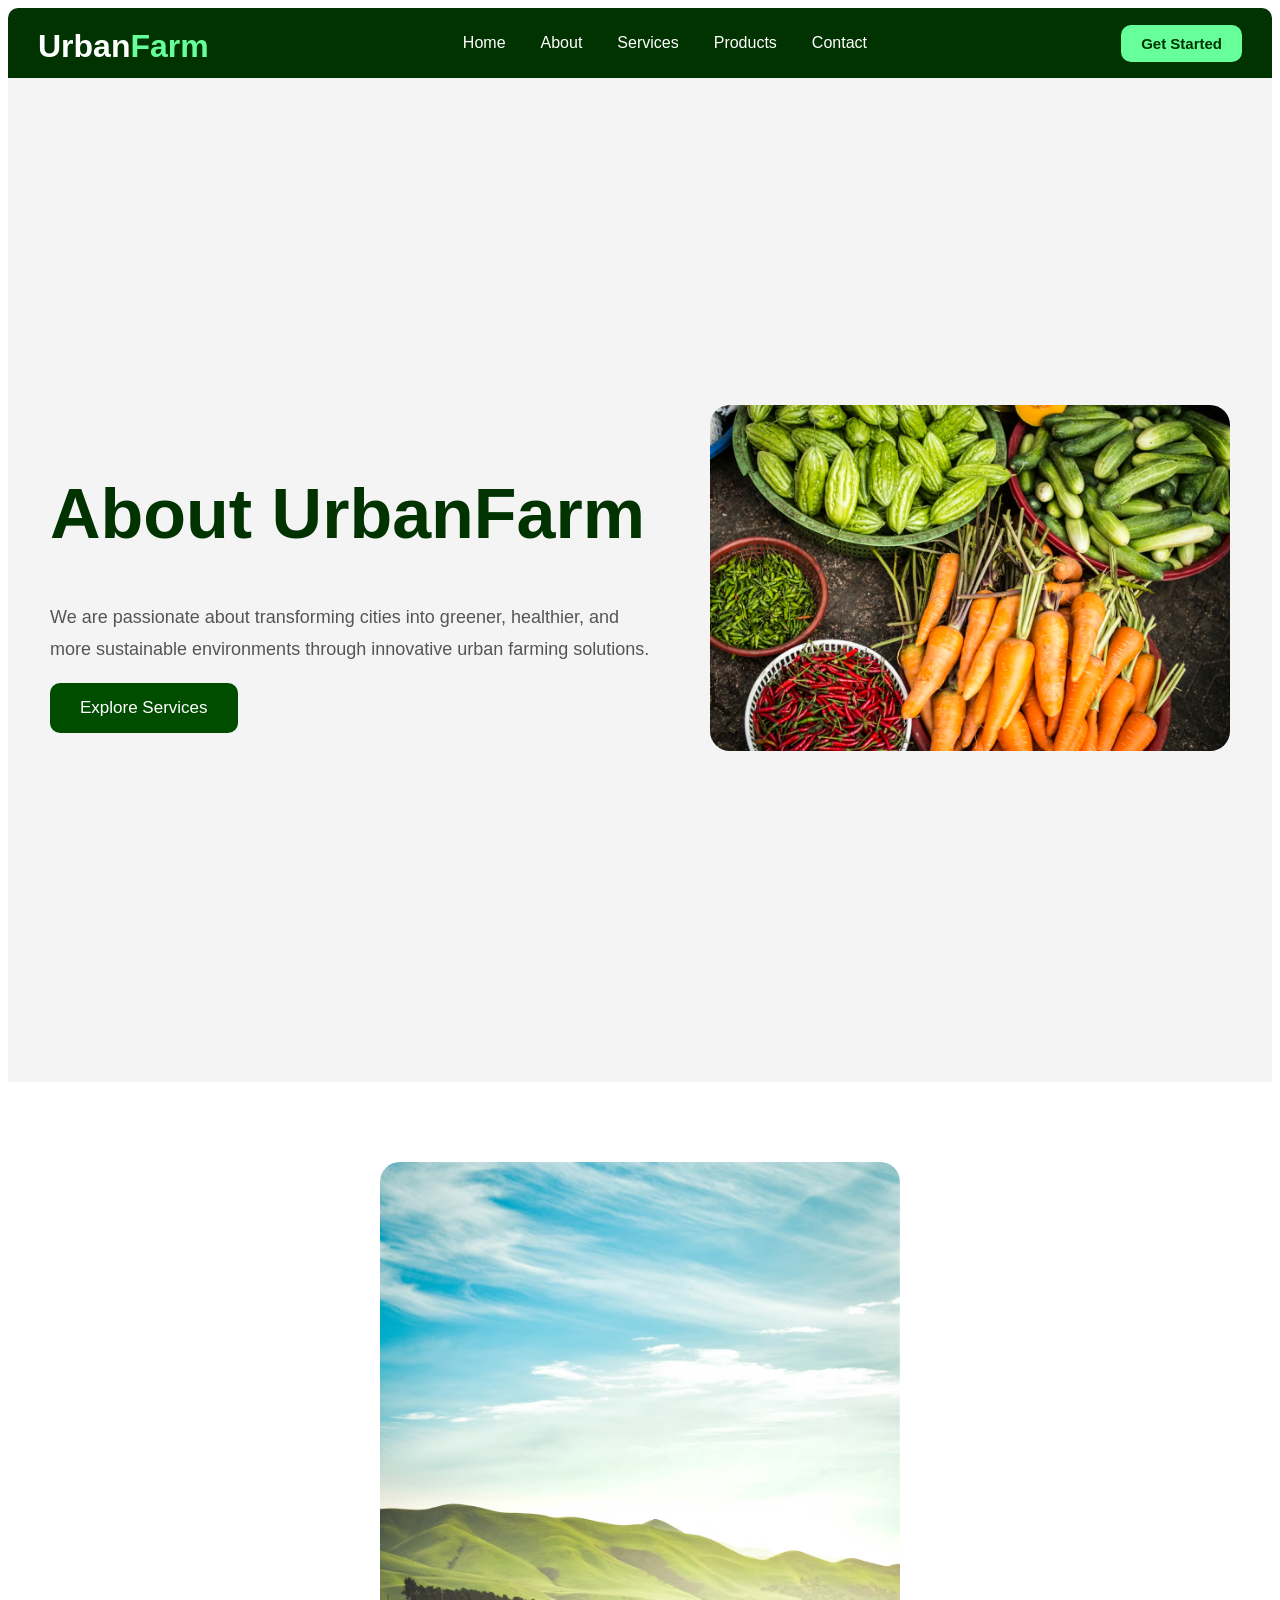
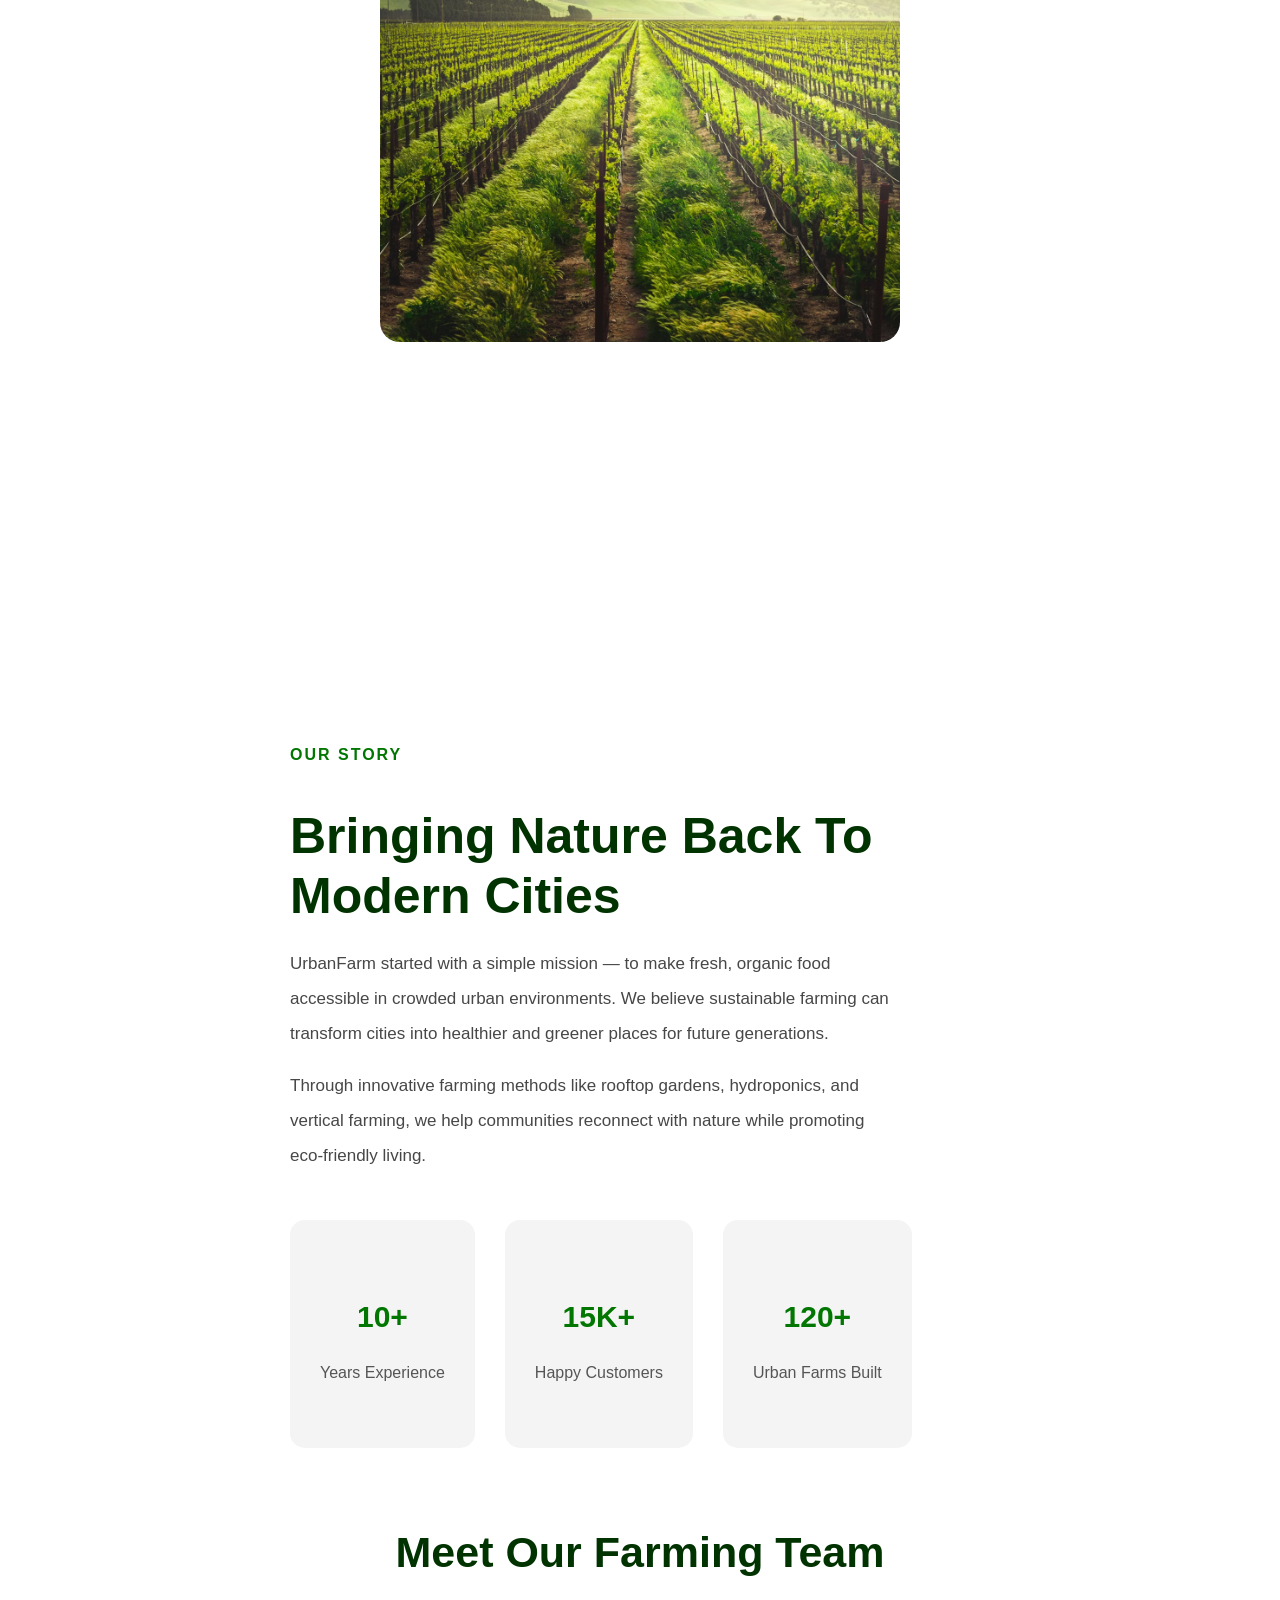
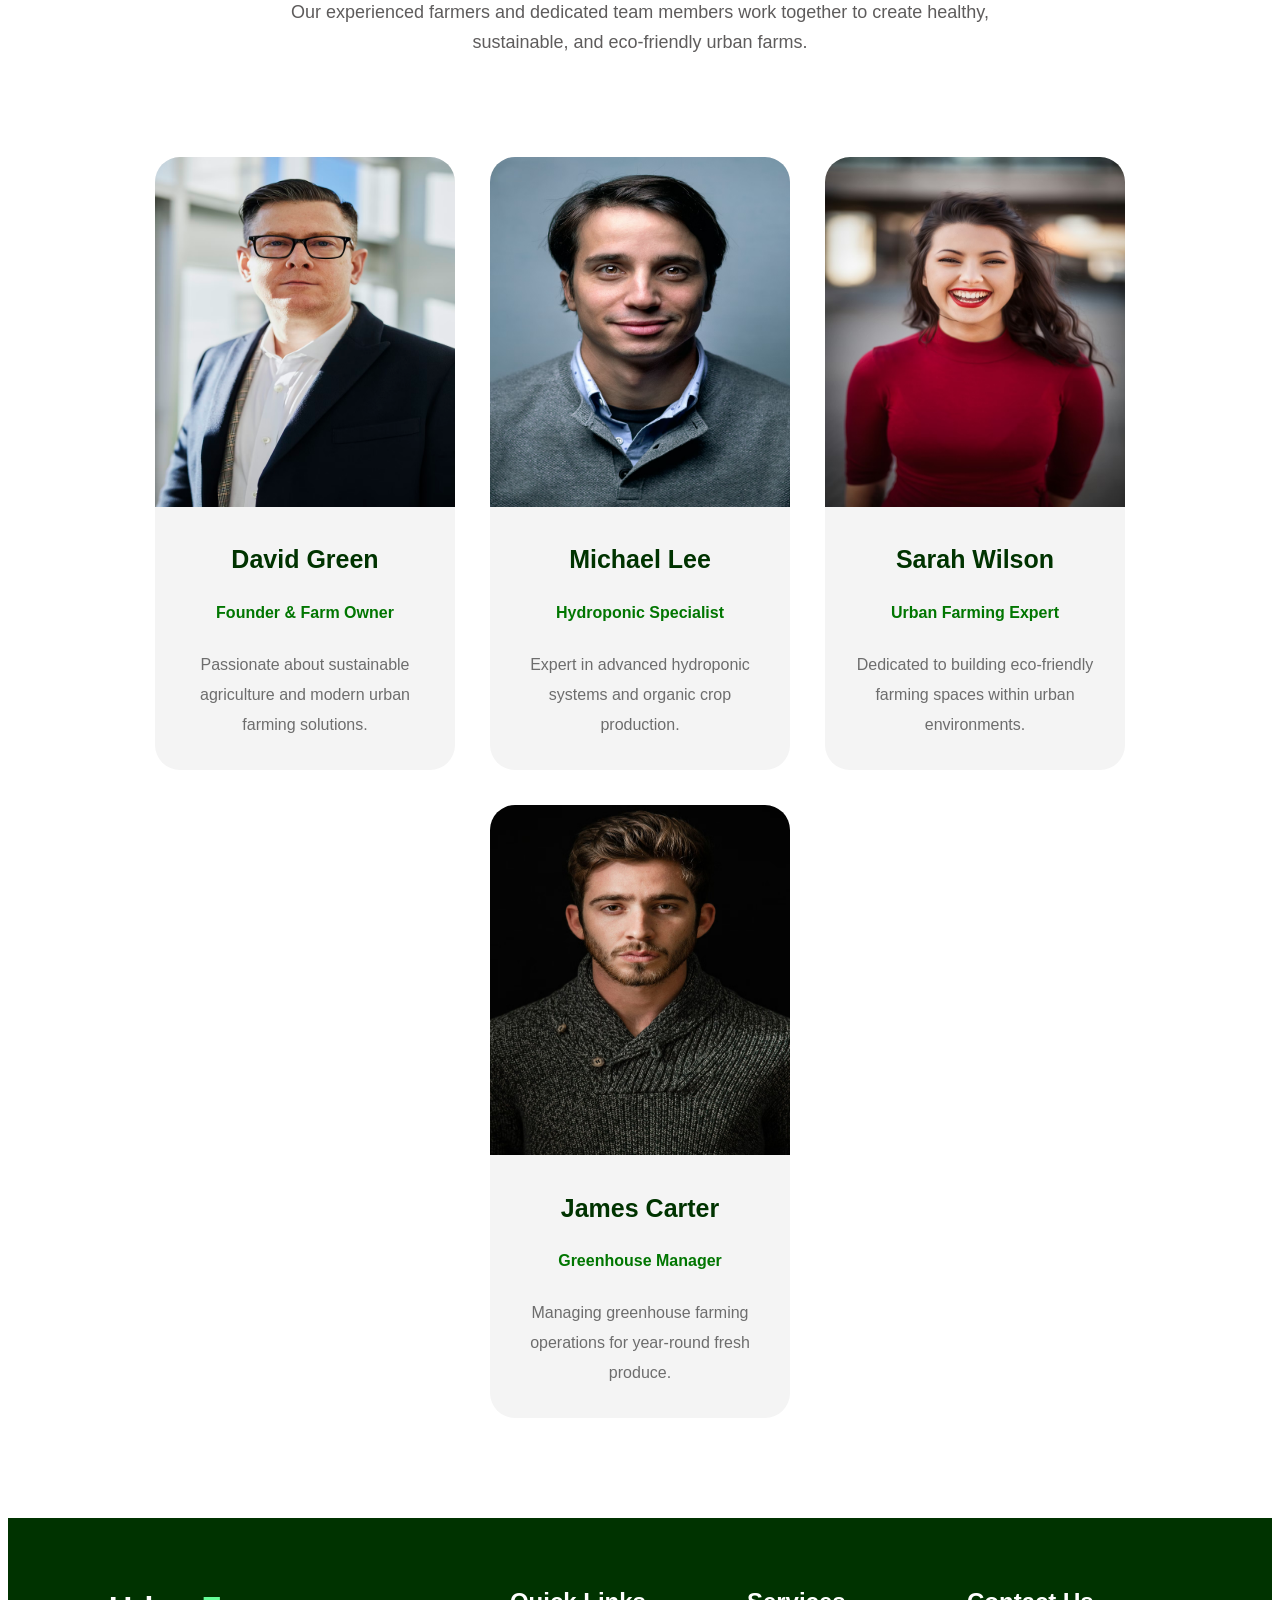
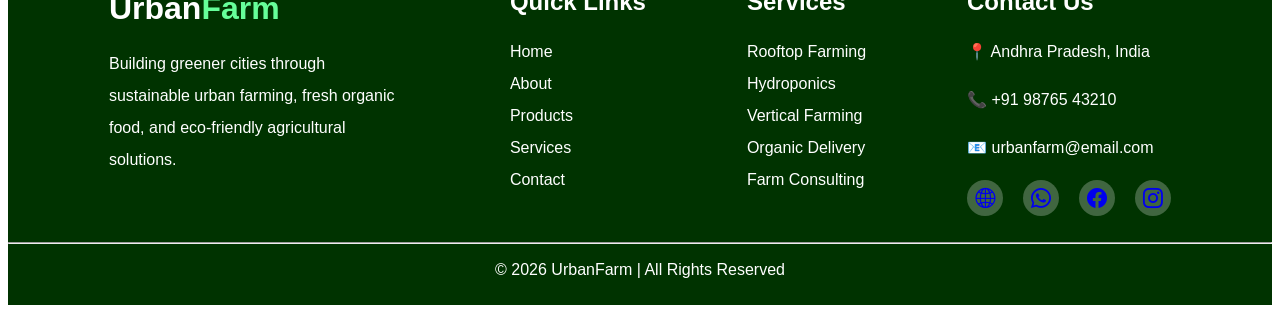
<file: about.html>
<!DOCTYPE html>
<html lang="en">

<head>
    <meta charset="UTF-8">
    <meta name="viewport" content="width=device-width, initial-scale=1.0">
    <title>Document</title>
    <link rel="stylesheet" href="css/nav.css" />
    <link rel="stylesheet" href="css/about.css" />
    <link rel="stylesheet" href="https://cdn.jsdelivr.net/npm/bootstrap-icons@1.13.1/font/bootstrap-icons.min.css">
    <link href="https://unpkg.com/aos@2.3.1/dist/aos.css" rel="stylesheet">

</head>

<body>
    <header class="header-container">

        <h1 class="urban" id="farming">Urban<span class="farm">Farm</span></h1>
        <nav class="nav-container">
            <a href="index.html" class="nav-elements">Home</a>
            <a href="about.html" class="nav-elements">About</a>
            <a href="services.html" class="nav-elements">Services</a>
            <a href="products.html" class="nav-elements">Products</a>
            <a href="contact.html" class="nav-elements">Contact</a>
        </nav>

        <div class="navigation">
            <a href="#"><button class="nav-btn">Get Started</button></a>
        </div>

        <div class="ham-icon">
            <i class="bi bi-list hamburger"></i>
        </div>

        <!-- Mobile Navigation Menu -->
        <div class="mobile-menu">
            <a href="index.html" class="mobile-nav-elements">Home</a>
            <a href="about.html" class="mobile-nav-elements">About</a>
            <a href="services.html" class="mobile-nav-elements">Services</a>
            <a href="products.html" class="mobile-nav-elements">Products</a>
            <a href="contact.html" class="mobile-nav-elements">Contact</a>

        </div>

    </header>

    <main>
        <div class="about-main">
            <div data-aos="fade-right">
                <h1 class="about-heading">About UrbanFarm</h1>
                <p class="about-description">We are passionate about transforming cities into greener, healthier,
                    and more sustainable environments through innovative urban farming solutions.</p>
                <div>
                    <a href="#"><button class="main-btn">Explore Services</button></a>
                </div>
            </div>

            <div data-aos="fade-left">
                <img src="./css/images/vegetables.jpg" class="main-img" />
            </div>

        </div>
    </main>

    <section>
        <div class="sec-part">
            <div>
                <img src="./css/images/field.avif" class="field-img" />
            </div>

            <div class="unknown">
                <h4 class="story">OUR STORY</h4>
                <h1 class="sec-head">Bringing Nature Back To Modern Cities</h1>
                <p class="sec-desc">UrbanFarm started with a simple mission — to make fresh, organic food
                    accessible in crowded urban environments. We believe sustainable farming can transform
                    cities into healthier and greener places for future generations.
                </p>
                <p class="sec-desc">Through innovative farming methods like rooftop gardens, hydroponics, and
                    vertical farming, we help communities reconnect with nature while promoting eco-friendly
                    living.
                </p>

                <div class="mid-part">
                    <div class="data-box">
                        <h3 class="years">10+</h3>
                        <p class="experience">Years Experience</p>
                    </div>

                    <div class="data-box">
                        <h3 class="years">15K+</h3>
                        <p class="experience">Happy Customers</p>
                    </div>

                    <div class="data-box">
                        <h3 class="years">120+</h3>
                        <p class="experience">Urban Farms Built</p>
                    </div>
                </div>

            </div>
        </div>

        <div class="sec-end">
            <h1 class="sec-end-head">Meet Our Farming Team</h1>
            <p class="end-disc">Our experienced farmers and dedicated team members work together to create
                healthy, sustainable, and eco-friendly urban farms.</p>
        </div>

        <div class="the-end">
            <div class="end-credit" id="up">
                <img src="./css/images/davidGreen.avif" class="david-img" />
                <h1 class="person-name">David Green</h1>
                <h4 class="proff">Founder & Farm Owner</h4>
                <p class="intro">Passionate about sustainable agriculture and modern urban farming
                    solutions.</p>
            </div>

            <div class="end-credit" id="up">
                <img src="./css/images/MichaelLee.avif" class="david-img" />
                <h1 class="person-name">Michael Lee</h1>
                <h4 class="proff">Hydroponic Specialist</h4>
                <p class="intro">Expert in advanced hydroponic systems and organic crop production.</p>
            </div>

            <div class="end-credit" id="up">
                <img src="./css/images/SarahWilson.avif" class="david-img" />
                <h1 class="person-name">Sarah Wilson</h1>
                <h4 class="proff">Urban Farming Expert</h4>
                <p class="intro">Dedicated to building eco-friendly farming spaces within urban
                    environments.
                </p>
            </div>

            <div class="end-credit" id="up">
                <img src="./css/images/JamesCarter.avif" class="david-img" />
                <h1 class="person-name">James Carter</h1>
                <h4 class="proff">Greenhouse Manager</h4>
                <p class="intro">Managing greenhouse farming operations for year-round fresh produce.</p>
            </div>
        </div>
    </section>

    <footer class="footer-container">
        <div class="footer-part">
            <div>
                <h1 class="urban">Urban<span class="farm">Farm</h1></span>
                <p class="footer-text">Building greener cities through sustainable urban farming, fresh
                    organic food, and eco-friendly agricultural solutions.</p>
            </div>

            <div class="quick">
                <h2>Quick Links</h2>
                <a href="index.html" class="footer-elements">Home</a> <br />
                <a href="about.html" class="footer-elements">About</a> <br />
                <a href="products.html" class="footer-elements">Products</a> <br />
                <a href="services.html" class="footer-elements">Services</a> <br />
                <a href="contact.html" class="footer-elements">Contact</a> <br />
            </div>

            <div class="quick">
                <h2>Services</h2>
                <a href="#" class="footer-elements">Rooftop Farming</a> <br />
                <a href="#" class="footer-elements">Hydroponics</a> <br />
                <a href="#" class="footer-elements">Vertical Farming</a> <br />
                <a href="#" class="footer-elements">Organic Delivery</a> <br />
                <a href="#" class="footer-elements">Farm Consulting</a> <br />
            </div>

            <div class="quick">
                <h2>Contact Us</h2>
                <p class="footer-text">📍 Andhra Pradesh, India</p>
                <p class="footer-text">📞 +91 98765 43210</p>
                <p class="footer-text">📧 urbanfarm@email.com</p>
                <div class="globe-part">
                    <div class="globe-icon">
                        <a href="#"><i class="bi bi-globe2 globe"></i></a>
                    </div>

                    <div class="globe-icon">
                        <a href="#"><i class="bi bi-whatsapp globe"></i></a>
                    </div>

                    <div class="globe-icon">
                        <a href="#"><i class="bi bi-facebook globe"></i></a>
                    </div>

                    <div class="globe-icon">
                        <a href="#"><i class="bi bi-instagram globe"></i></a>
                    </div>
                </div>


            </div>
        </div>
        <hr class="finish-line">
        <div class="final-footer">
            <p class="final-text">© 2026 UrbanFarm | All Rights Reserved</p>
        </div>





    </footer>


    <script src="https://unpkg.com/aos@2.3.1/dist/aos.js"></script>
    <script>
        AOS.init();
    </script>
    <script>

        const hamburger = document.querySelector(".ham-icon");
        const mobileMenu = document.querySelector(".mobile-menu");

        mobileMenu.style.display = "none";

        hamburger.addEventListener("click", () => {

            if (mobileMenu.style.display === "none") {

                mobileMenu.style.display = "flex";

            } else {

                mobileMenu.style.display = "none";

            }

        });

    </script>
</body>

</html>
</file>
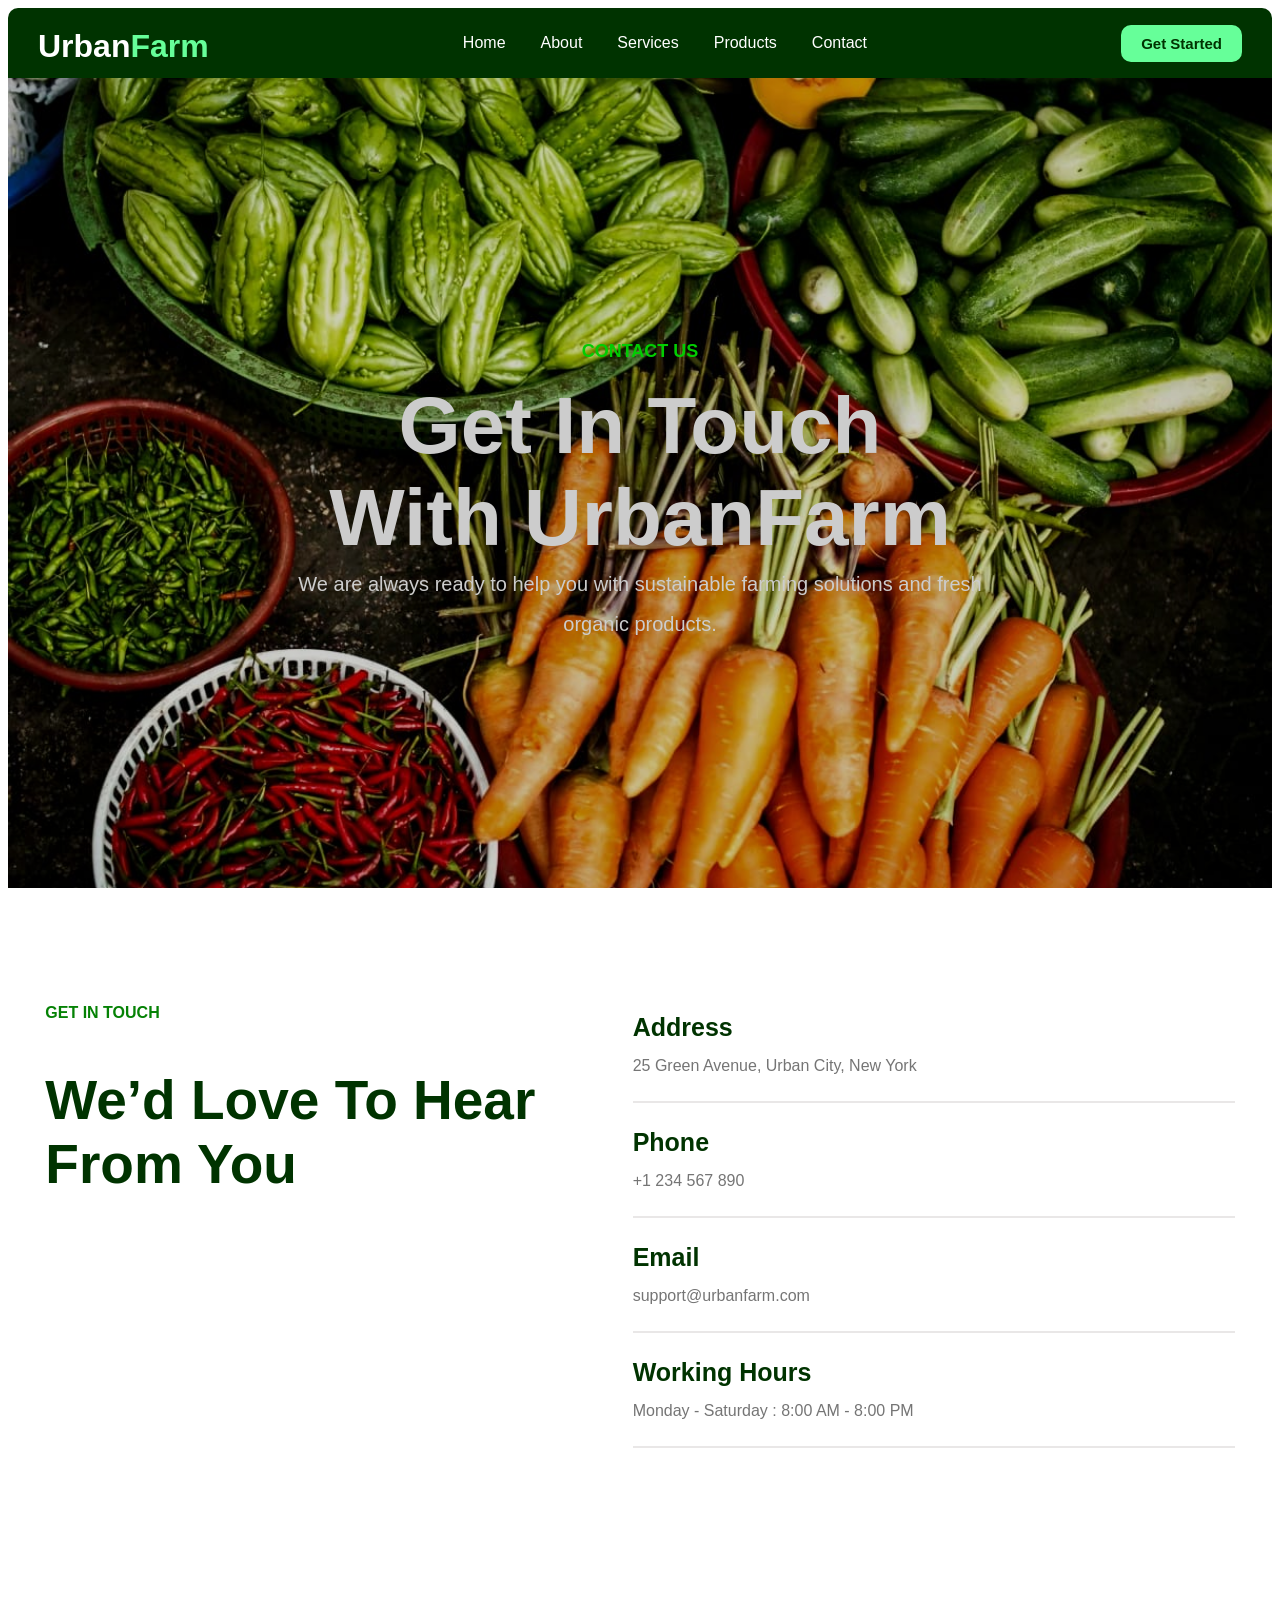
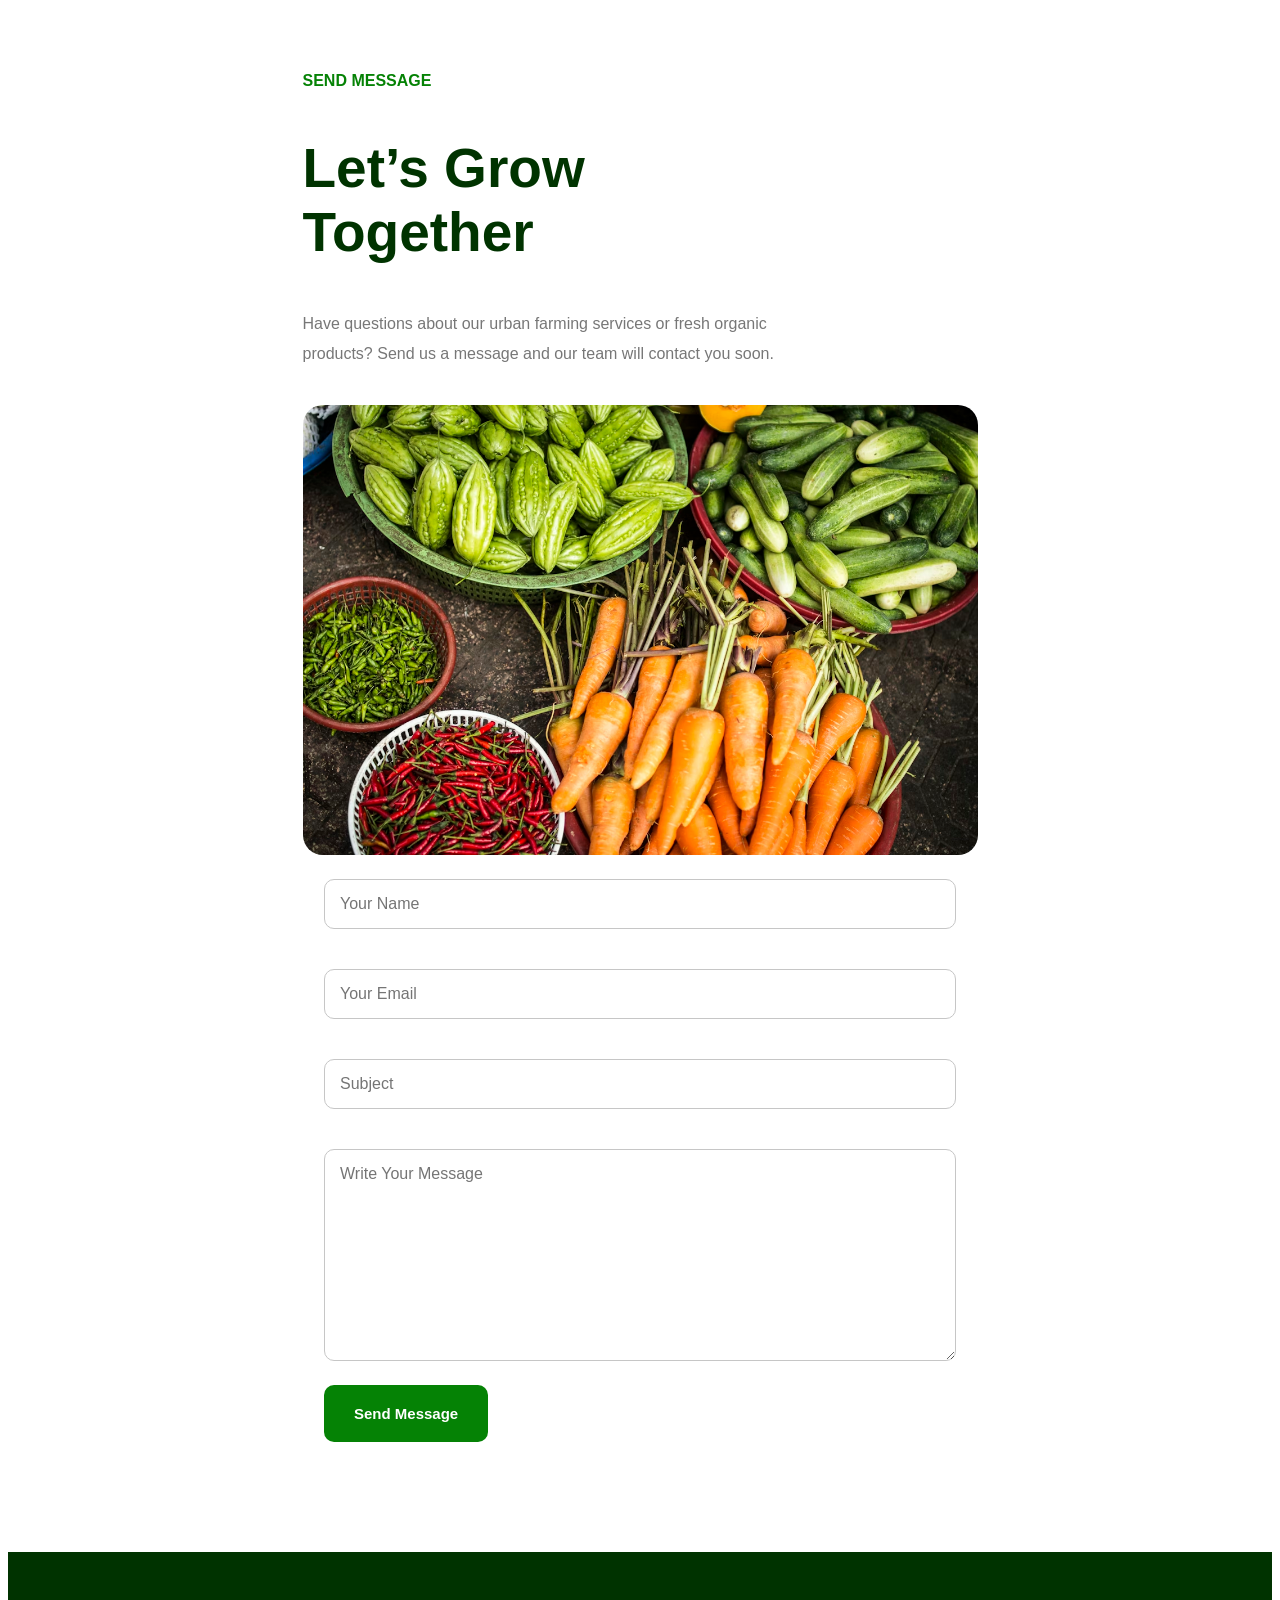
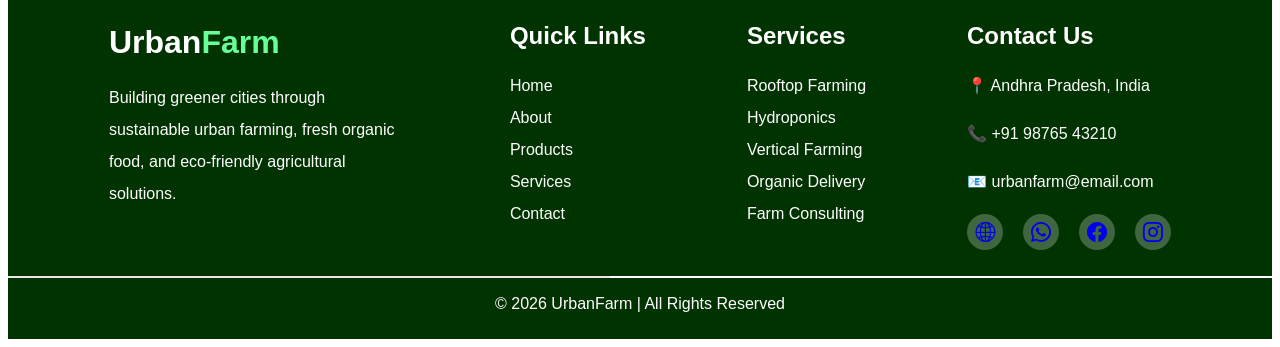
<file: contact.html>
<!DOCTYPE html>
<html lang="en">

<head>
    <meta charset="UTF-8">
    <meta name="viewport" content="width=device-width, initial-scale=1.0">
    <title>Document</title>
    <link rel="stylesheet" href="css/nav.css" />
    <link rel="stylesheet" href="css/contact.css" />
    <link rel="stylesheet" href="https://cdn.jsdelivr.net/npm/bootstrap-icons@1.13.1/font/bootstrap-icons.min.css">
    <link href="https://unpkg.com/aos@2.3.1/dist/aos.css" rel="stylesheet">

</head>

<body>
    <header class="header-container">

        <h1 class="urban" id="farming">Urban<span class="farm">Farm</span></h1>
        <nav class="nav-container">
            <a href="index.html" class="nav-elements">Home</a>
            <a href="about.html" class="nav-elements">About</a>
            <a href="services.html" class="nav-elements">Services</a>
            <a href="products.html" class="nav-elements">Products</a>
            <a href="contact.html" class="nav-elements">Contact</a>
        </nav>

        <div class="navigation">
            <a href="#"><button class="nav-btn">Get Started</button></a>
        </div>

        <div class="ham-icon">
            <i class="bi bi-list hamburger"></i>
        </div>

        <!-- Mobile Navigation Menu -->
        <div class="mobile-menu">
            <a href="index.html" class="mobile-nav-elements">Home</a>
            <a href="about.html" class="mobile-nav-elements">About</a>
            <a href="services.html" class="mobile-nav-elements">Services</a>
            <a href="products.html" class="mobile-nav-elements">Products</a>
            <a href="contact.html" class="mobile-nav-elements">Contact</a>

        </div>

    </header>

    <main>
        <div class="background">
            <p class="contact">CONTACT US</p>
            <h1 class="heading">Get In Touch With UrbanFarm</h1>
            <p class="description">We are always ready to help you with sustainable farming solutions and fresh
                organic products.</p>
        </div>
    </main>

    <section>
        <div class="contact-sec">
            <div>
                <p class="get">GET IN TOUCH</p>
                <h1 class="section-heading">We’d Love To Hear From You</h1>

            </div>

            <div>
                <h3 class="sec-info">Address</h3>
                <p class="sec-desctiption">25 Green Avenue, Urban City, New York</p>
                <hr>
                <h3 class="sec-info">Phone</h3>
                <p class="sec-desctiption">+1 234 567 890</p>
                <hr>
                <h3 class="sec-info">Email</h3>
                <p class="sec-desctiption">support@urbanfarm.com</p>
                <hr>
                <h3 class="sec-info">Working Hours</h3>
                <p class="sec-desctiption">Monday - Saturday : 8:00 AM - 8:00 PM</p>
                <hr>

            </div>
        </div>

        <div class="form-section">
            <div class="message">
                <p class="get">SEND MESSAGE</p>
                <h1 class="section-heading">Let’s Grow Together</h1>
                <p class="end">Have questions about our urban farming services or fresh organic products? Send us
                    a message and our team will contact you soon.</p>
                <img src="css/images/vegetables.jpg" class="contact-image" />
            </div>

            <div class="input">
                <input type="text" placeholder="Your Name" class="name"> <br />
                <input type="text" placeholder="Your Email" class="name"> <br />
                <input type="text" placeholder="Subject" class="name"> <br />
                <textarea placeholder="Write Your Message" class="sec-box"></textarea><br />
                <a href="#"><button type="submit" class="contact-submit">Send Message</button></a>
            </div>
        </div>

    </section>

    <footer class="footer-container">
        <div class="footer-part">
            <div>
                <h1 class="urban">Urban<span class="farm">Farm</h1></span>
                <p class="footer-text">Building greener cities through sustainable urban farming, fresh
                    organic food, and eco-friendly agricultural solutions.</p>
            </div>

            <div class="quick">
                <h2>Quick Links</h2>
                <a href="index.html" class="footer-elements">Home</a> <br />
                <a href="about.html" class="footer-elements">About</a> <br />
                <a href="products.html" class="footer-elements">Products</a> <br />
                <a href="services.html" class="footer-elements">Services</a> <br />
                <a href="contact.html" class="footer-elements">Contact</a> <br />
            </div>

            <div class="quick">
                <h2>Services</h2>
                <a href="#" class="footer-elements">Rooftop Farming</a> <br />
                <a href="#" class="footer-elements">Hydroponics</a> <br />
                <a href="#" class="footer-elements">Vertical Farming</a> <br />
                <a href="#" class="footer-elements">Organic Delivery</a> <br />
                <a href="#" class="footer-elements">Farm Consulting</a> <br />
            </div>

            <div class="quick">
                <h2>Contact Us</h2>
                <p class="footer-text">📍 Andhra Pradesh, India</p>
                <p class="footer-text">📞 +91 98765 43210</p>
                <p class="footer-text">📧 urbanfarm@email.com</p>
                <div class="globe-part">
                    <div class="globe-icon">
                        <a href="#"><i class="bi bi-globe2 globe"></i></a>
                    </div>

                    <div class="globe-icon">
                        <a href="#"><i class="bi bi-whatsapp globe"></i></a>
                    </div>

                    <div class="globe-icon">
                        <a href="#"><i class="bi bi-facebook globe"></i></a>
                    </div>

                    <div class="globe-icon">
                        <a href="#"><i class="bi bi-instagram globe"></i></a>
                    </div>
                </div>


            </div>
        </div>
        <hr class="finish-line">
        <div class="final-footer">
            <p class="final-text">© 2026 UrbanFarm | All Rights Reserved</p>
        </div>





    </footer>


    <script src="https://unpkg.com/aos@2.3.1/dist/aos.js"></script>
    <script>
        AOS.init();
    </script>
    <script>

        const hamburger = document.querySelector(".ham-icon");
        const mobileMenu = document.querySelector(".mobile-menu");

        mobileMenu.style.display = "none";

        hamburger.addEventListener("click", () => {

            if (mobileMenu.style.display === "none") {

                mobileMenu.style.display = "flex";

            } else {

                mobileMenu.style.display = "none";

            }

        });

    </script>
</body>

</html>
</file>
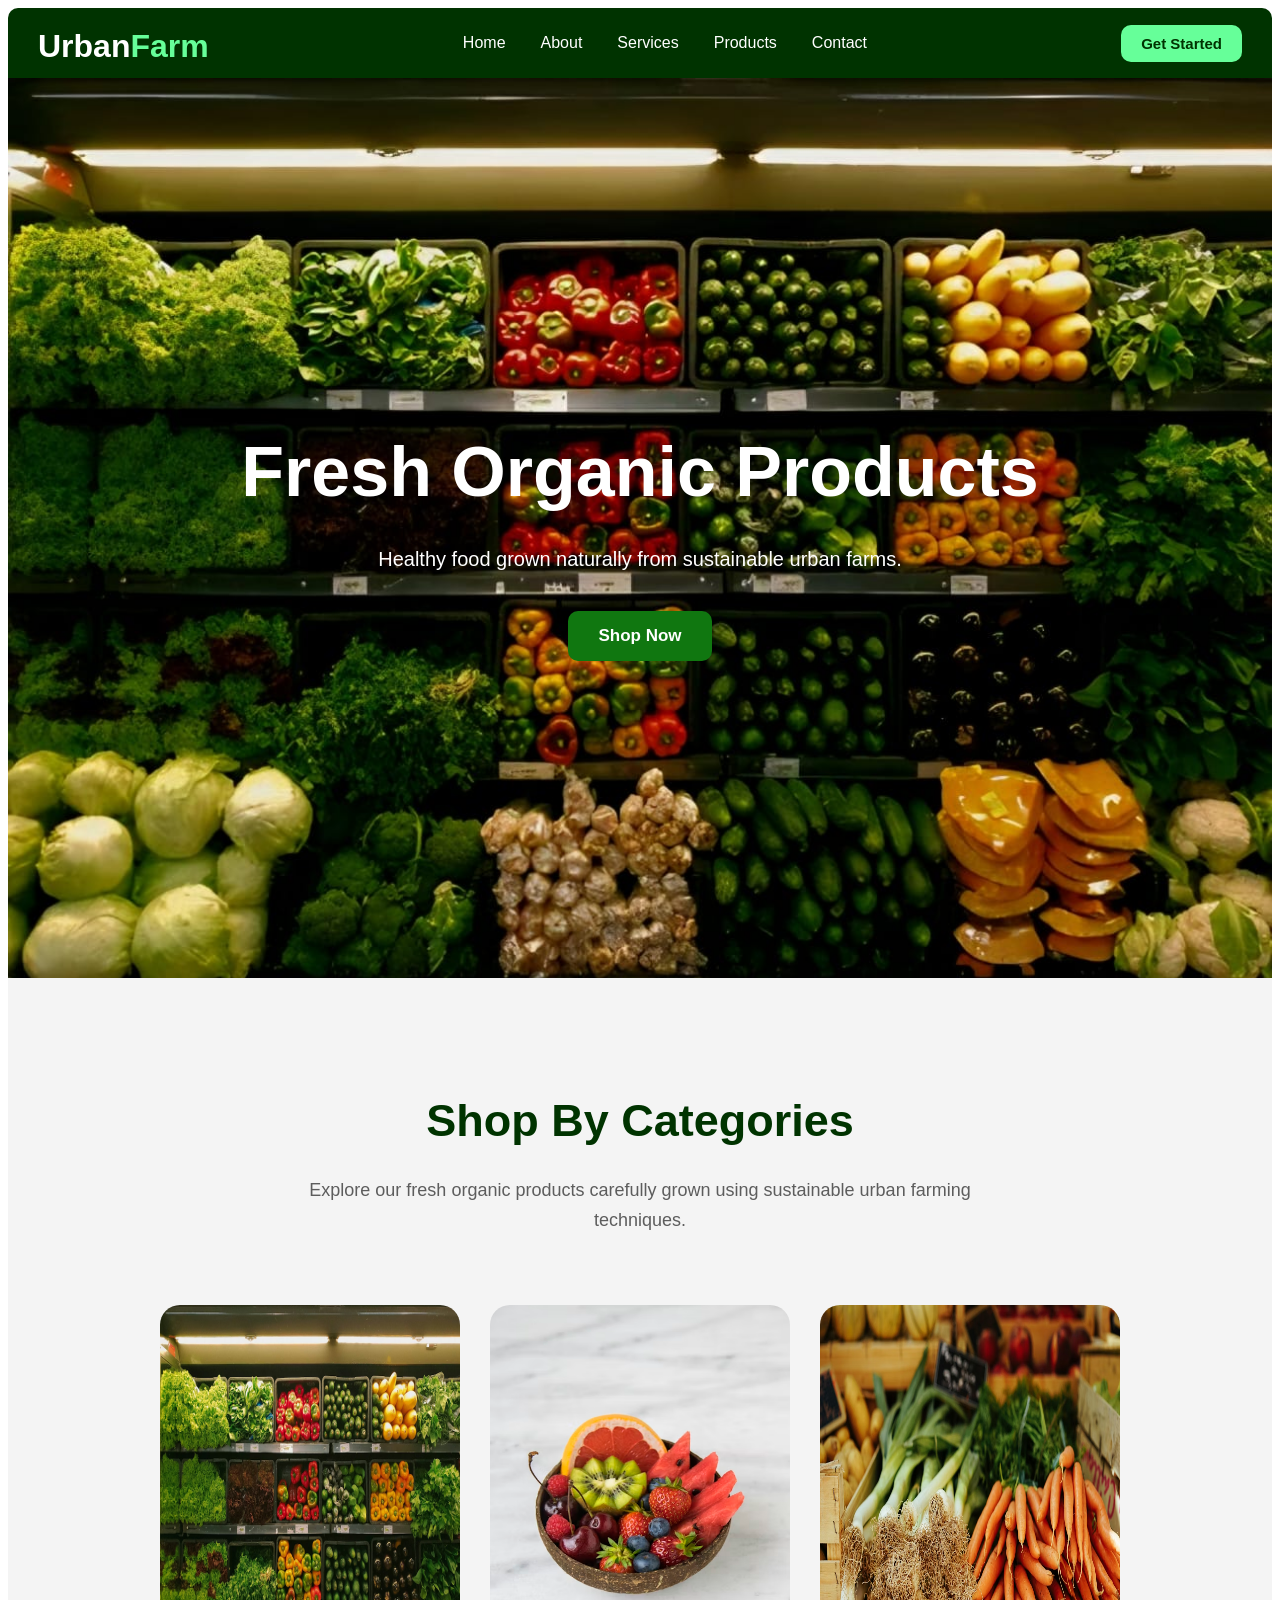
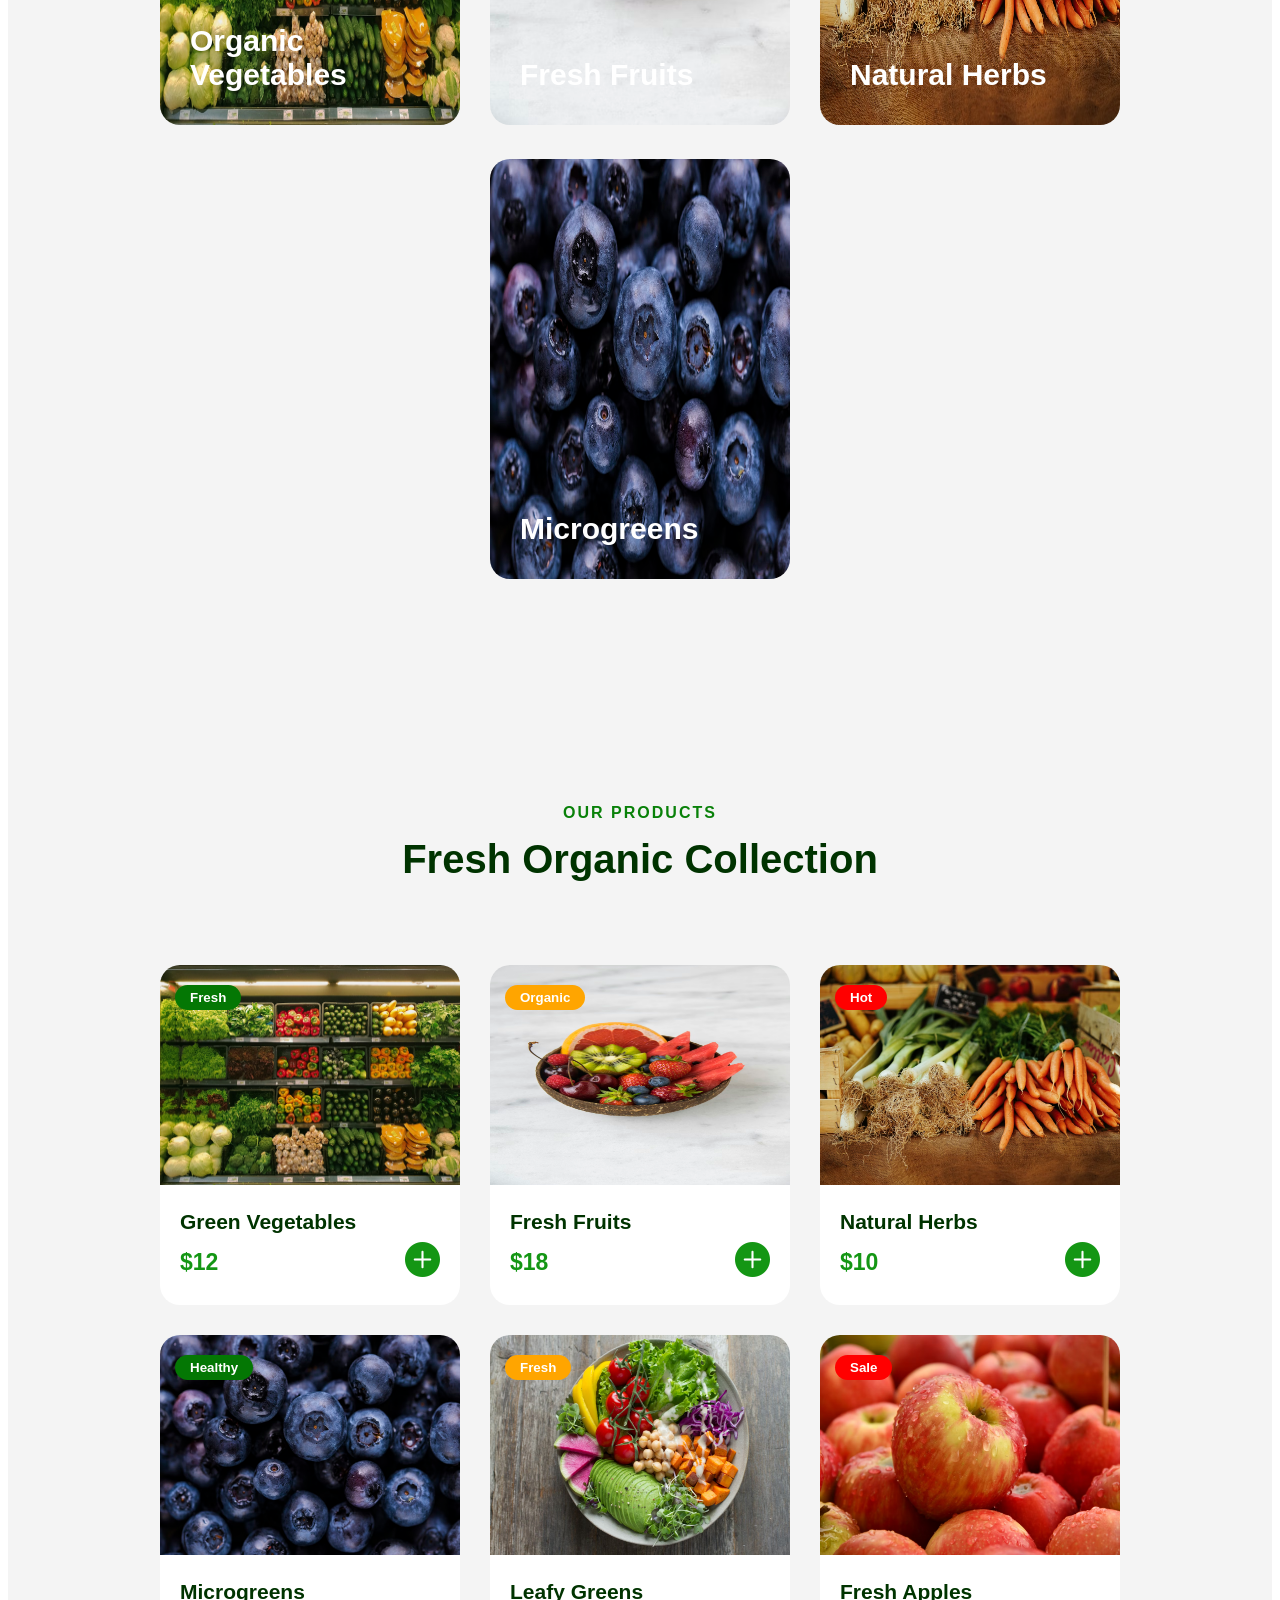
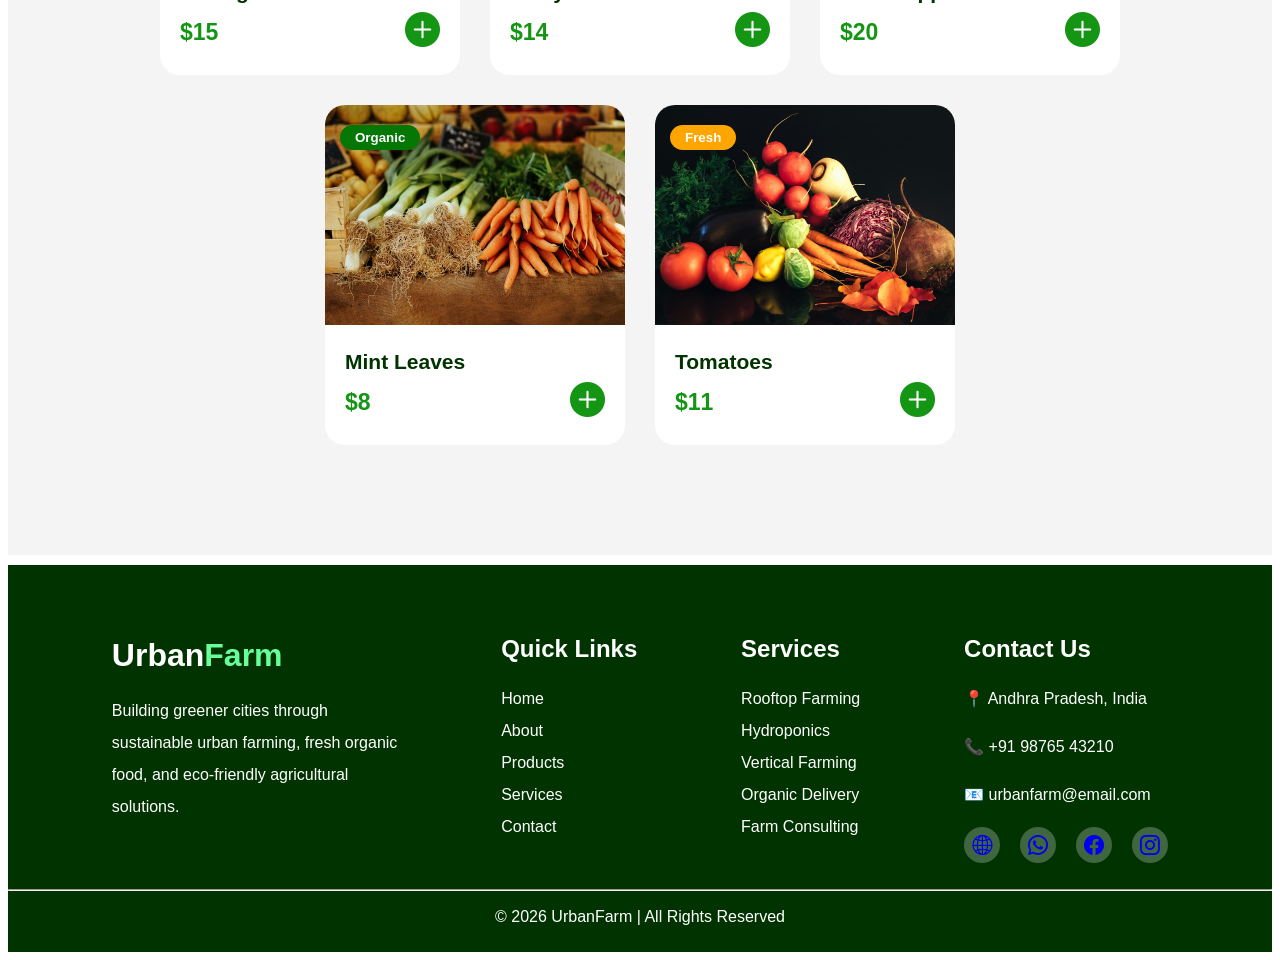
<file: products.html>
<!DOCTYPE html>
<html lang="en">

<head>
    <meta charset="UTF-8">
    <meta name="viewport" content="width=device-width, initial-scale=1.0">
    <title>Document</title>
    <link rel="stylesheet" href="css/nav.css" />
    <link rel="stylesheet" href="css/products.css" />
    <link rel="stylesheet" href="https://cdn.jsdelivr.net/npm/bootstrap-icons@1.13.1/font/bootstrap-icons.min.css">
    <link href="https://unpkg.com/aos@2.3.1/dist/aos.css" rel="stylesheet">

</head>

<body>
    <header class="header-container">

        <h1 class="urban" id="farming">Urban<span class="farm">Farm</span></h1>
        <nav class="nav-container">
            <a href="index.html" class="nav-elements">Home</a>
            <a href="about.html" class="nav-elements">About</a>
            <a href="services.html" class="nav-elements">Services</a>
            <a href="products.html" class="nav-elements">Products</a>
            <a href="contact.html" class="nav-elements">Contact</a>
        </nav>

        <div class="navigation">
            <a href="#"><button class="nav-btn">Get Started</button></a>
        </div>

        <div class="ham-icon">
            <i class="bi bi-list hamburger"></i>
        </div>

        <!-- Mobile Navigation Menu -->
        <div class="mobile-menu">
            <a href="index.html" class="mobile-nav-elements">Home</a>
            <a href="about.html" class="mobile-nav-elements">About</a>
            <a href="services.html" class="mobile-nav-elements">Services</a>
            <a href="products.html" class="mobile-nav-elements">Products</a>
            <a href="contact.html" class="mobile-nav-elements">Contact</a>

        </div>
    </header>

    <main>
        <div class="products-front-image">
            <h1 class="product-main-head">Fresh Organic Products</h1>
            <p class="product-main-desc">Healthy food grown naturally from sustainable urban farms.</p>
            <div>
                <a href="#"><button class="product-main-btn">Shop Now</button></a>
            </div>

        </div>
    </main>

    <section>
        <div class="products-section">
            <h1 class="shop-by">Shop By Categories</h1>
            <p class="shop-explore">Explore our fresh organic products carefully grown using sustainable urban
                farming techniques.</p>

            <div class="class">
                <div class="prod-cate" id="up">
                    <img src="./css/images/organic.avif" class="pro-sec-photo" />
                    <h1 class="photos-names">Organic <br />Vegetables</h1>
                </div>

                <div class="prod-cate" id="up">
                    <img src="./css/images/fresh.avif" class="pro-sec-photo" />
                    <h1 class="photos-names">Fresh Fruits</h1>
                </div>

                <div class="prod-cate" id="up">
                    <img src="./css/images/natural.avif" class="pro-sec-photo" />
                    <h1 class="photos-names">Natural Herbs</h1>
                </div>

                <div class="prod-cate" id="up">
                    <img src="./css/images/micro.avif" class="pro-sec-photo" />
                    <h1 class="photos-names">Microgreens</h1>
                </div>
            </div>

        </div>

        <div class="organic-collection">
            <h4 class="our-products">OUR PRODUCTS</h4>
            <h1 class="collects">Fresh Organic Collection</h1>

            <div class="shortcut-all">
                <div class="shortcut" id="up">
                    <div class="popup-box">
                        <button class="pop-up">Fresh</button>
                        <img src="./css/images/pro1.avif" class="pro-image" />
                    </div>
                    <h3 class="green">Green Vegetables</h3>
                    <h3 class="dollar">$12</h3>
                    <i class="bi bi-plus-circle-fill plus-icon"></i>
                </div>

                <div class="shortcut" id="up">
                    <div class="popup-box">
                        <button class="pop-up" style="background-color: orange;">Organic</button>
                        <img src="./css/images/pro2.avif" class="pro-image" />
                    </div>
                    <h3 class="green">Fresh Fruits</h3>
                    <h3 class="dollar">$18</h3>
                    <i class="bi bi-plus-circle-fill plus-icon"></i>
                </div>

                <div class="shortcut" id="up">
                    <div class="popup-box">
                        <button class="pop-up" style="background-color: red;">Hot</button>
                        <img src="./css/images/pro3.avif" class="pro-image" />
                    </div>
                    <h3 class="green">Natural Herbs</h3>
                    <h3 class="dollar">$10</h3>
                    <i class="bi bi-plus-circle-fill plus-icon"></i>
                </div>

                <div class="shortcut" id="up">
                    <div class="popup-box">
                        <button class="pop-up">Healthy</button>
                        <img src="./css/images/pro4.avif" class="pro-image" />
                    </div>
                    <h3 class="green">Microgreens</h3>
                    <h3 class="dollar">$15</h3>
                    <i class="bi bi-plus-circle-fill plus-icon"></i>
                </div>

                <div class="shortcut" id="down">
                    <div class="popup-box">
                        <button class="pop-up" style="background-color: orange;">Fresh</button>
                        <img src="./css/images/pro5.avif" class="pro-image" />
                    </div>
                    <h3 class="green">Leafy Greens</h3>
                    <h3 class="dollar">$14</h3>
                    <i class="bi bi-plus-circle-fill plus-icon"></i>
                </div>

                <div class="shortcut" id="down">
                    <div class="popup-box">
                        <button class="pop-up" style="background-color: red;">Sale</button>
                        <img src="./css/images/pro6.avif" class="pro-image" />
                    </div>
                    <h3 class="green">Fresh Apples</h3>
                    <h3 class="dollar">$20</h3>
                    <i class="bi bi-plus-circle-fill plus-icon"></i>
                </div>

                <div class="shortcut" id="down">
                    <div class="popup-box">
                        <button class="pop-up">Organic</button>
                        <img src="./css/images/pro7.avif" class="pro-image" />
                    </div>
                    <h3 class="green">Mint Leaves</h3>
                    <h3 class="dollar">$8</h3>
                    <i class="bi bi-plus-circle-fill plus-icon"></i>
                </div>

                <div class="shortcut" id="down" style="margin-bottom: 80px;">
                    <div class="popup-box">
                        <button class="pop-up" style="background-color: orange;">Fresh</button>
                        <img src="./css/images/pro8.avif" class="pro-image" />
                    </div>
                    <h3 class="green">Tomatoes</h3>
                    <h3 class="dollar">$11</h3>
                    <i class="bi bi-plus-circle-fill plus-icon"></i>
                </div>
            </div>

        </div>







    </section>



    <footer class="footer-container">
        <div class="footer-part">
            <div>
                <h1 class="urban">Urban<span class="farm">Farm</h1></span>
                <p class="footer-text">Building greener cities through <br />sustainable urban farming, fresh
                    organic<br /> food, and eco-friendly agricultural<br /> solutions.</p>
            </div>

            <div class="quick">
                <h2>Quick Links</h2>
                <a href="index.html" class="footer-elements">Home</a> <br />
                <a href="about.html" class="footer-elements">About</a> <br />
                <a href="products.html" class="footer-elements">Products</a> <br />
                <a href="services.html" class="footer-elements">Services</a> <br />
                <a href="contact.html" class="footer-elements">Contact</a> <br />
            </div>

            <div class="quick">
                <h2>Services</h2>
                <a href="#" class="footer-elements">Rooftop Farming</a> <br />
                <a href="#" class="footer-elements">Hydroponics</a> <br />
                <a href="#" class="footer-elements">Vertical Farming</a> <br />
                <a href="#" class="footer-elements">Organic Delivery</a> <br />
                <a href="#" class="footer-elements">Farm Consulting</a> <br />
            </div>

            <div class="quick">
                <h2>Contact Us</h2>
                <p class="footer-text">📍 Andhra Pradesh, India</p>
                <p class="footer-text">📞 +91 98765 43210</p>
                <p class="footer-text">📧 urbanfarm@email.com</p>
                <div class="globe-part">
                    <div class="globe-icon">
                        <a href="#"><i class="bi bi-globe2 globe"></i></a>
                    </div>

                    <div class="globe-icon">
                        <a href="#"><i class="bi bi-whatsapp globe"></i></a>
                    </div>

                    <div class="globe-icon">
                        <a href="#"><i class="bi bi-facebook globe"></i></a>
                    </div>

                    <div class="globe-icon">
                        <a href="#"><i class="bi bi-instagram globe"></i></a>
                    </div>
                </div>


            </div>
        </div>
        <hr class="finish-line">
        <div class="final-footer">
            <p class="final-text">© 2026 UrbanFarm | All Rights Reserved</p>
        </div>





    </footer>


    <script src="https://unpkg.com/aos@2.3.1/dist/aos.js"></script>
    <script>
        AOS.init();
    </script>
    <script>

        const hamburger = document.querySelector(".ham-icon");
        const mobileMenu = document.querySelector(".mobile-menu");

        mobileMenu.style.display = "none";

        hamburger.addEventListener("click", () => {

            if (mobileMenu.style.display === "none") {

                mobileMenu.style.display = "flex";

            } else {

                mobileMenu.style.display = "none";

            }

        });

    </script>
</body>

</html>
</file>
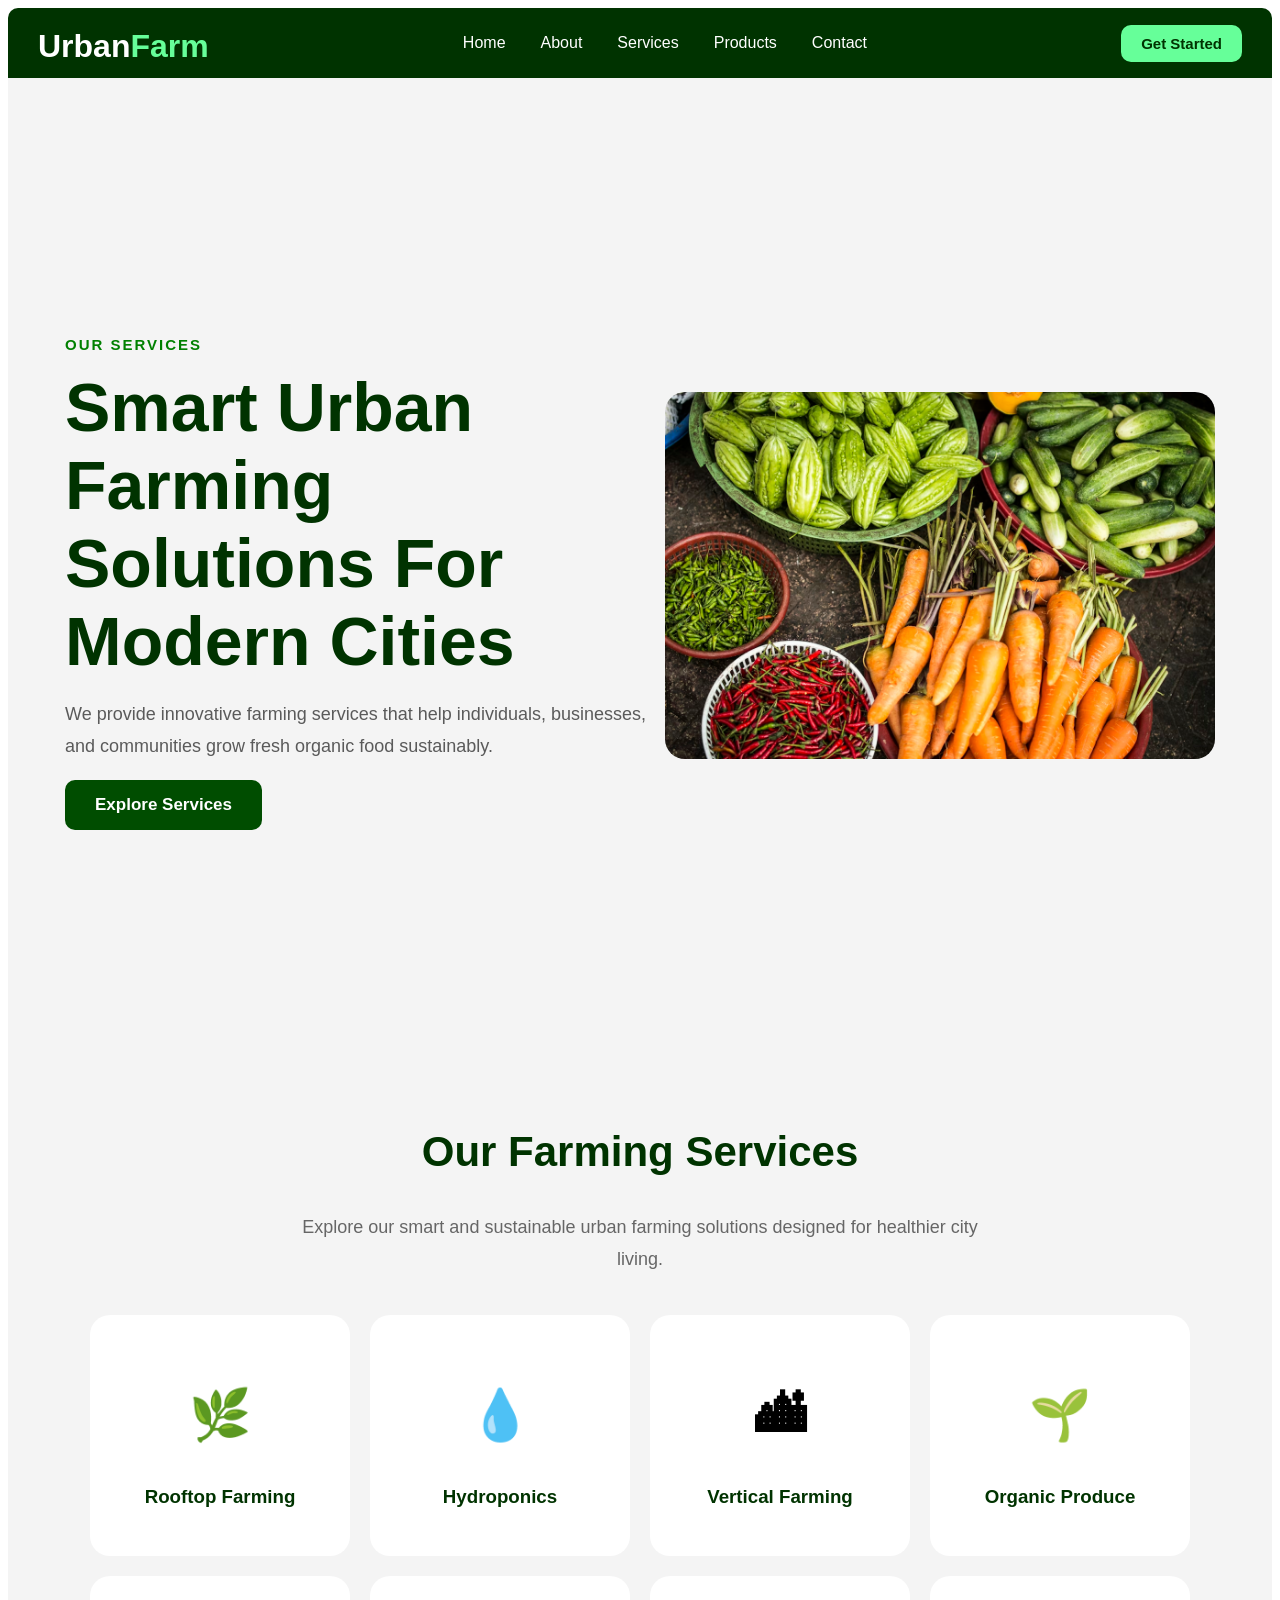
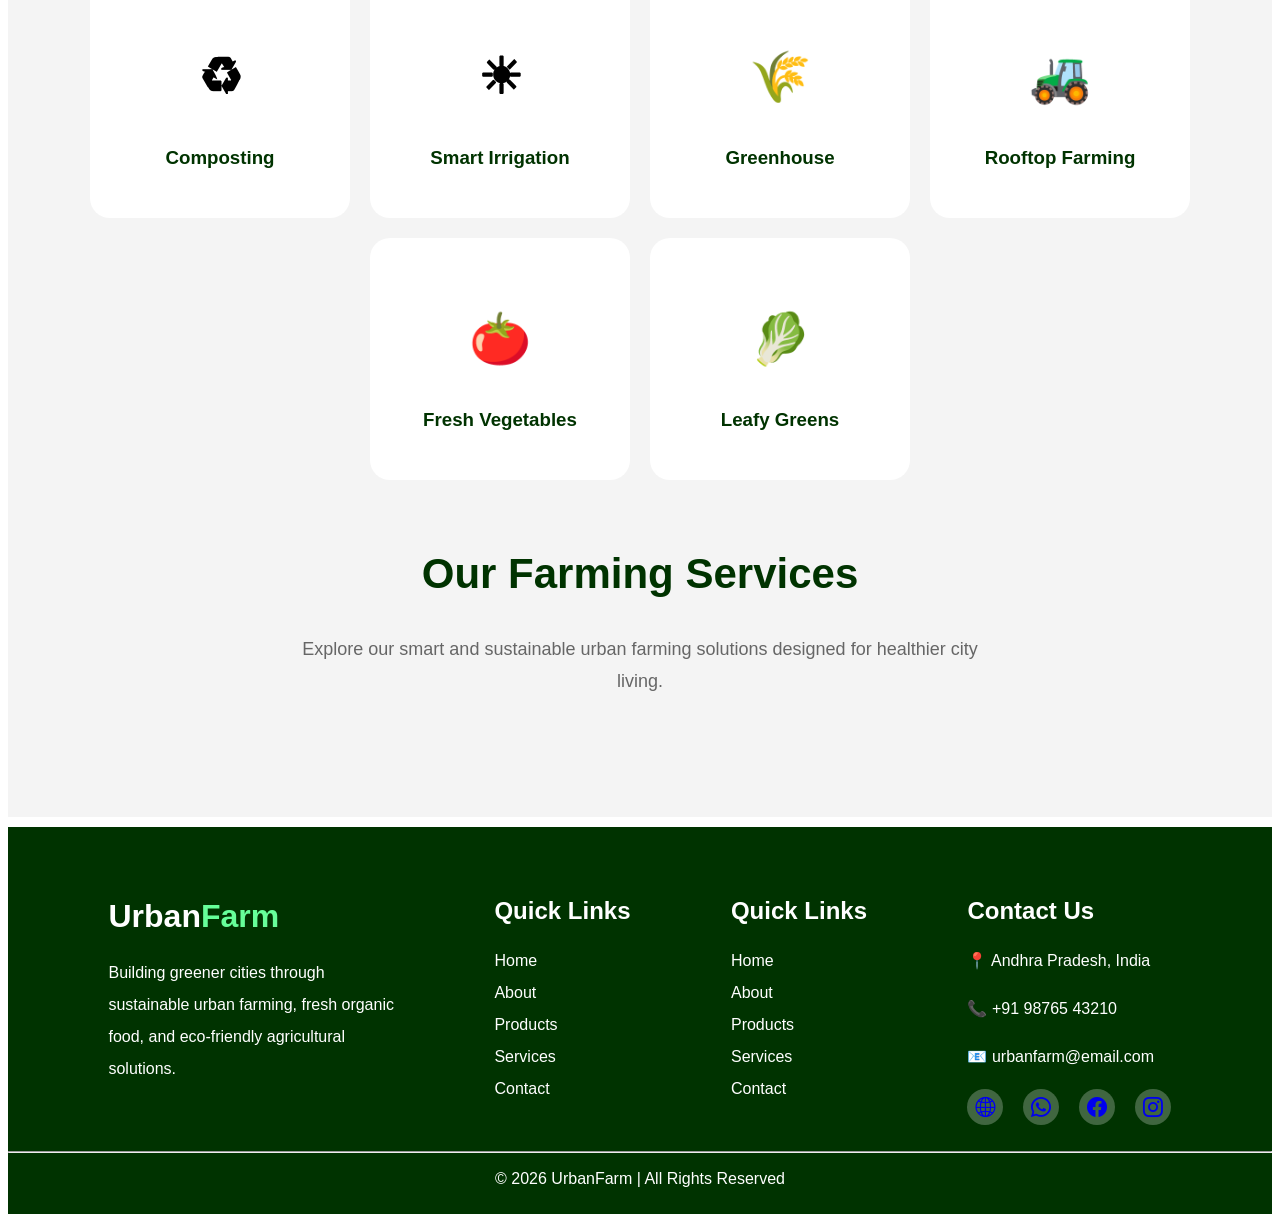
<file: services.html>
<!DOCTYPE html>
<html lang="en">

<head>
    <meta charset="UTF-8">
    <meta name="viewport" content="width=device-width, initial-scale=1.0">
    <title>Document</title>
    <link rel="stylesheet" href="css/nav.css" />
    <link rel="stylesheet" href="css/services.css" />
    <link rel="stylesheet" href="https://cdn.jsdelivr.net/npm/bootstrap-icons@1.13.1/font/bootstrap-icons.min.css">
    <link href="https://unpkg.com/aos@2.3.1/dist/aos.css" rel="stylesheet">

</head>

<body>
    <header class="header-container">

        <h1 class="urban" id="farming">Urban<span class="farm">Farm</span></h1>
        <nav class="nav-container">
            <a href="index.html" class="nav-elements">Home</a>
            <a href="about.html" class="nav-elements">About</a>
            <a href="services.html" class="nav-elements">Services</a>
            <a href="products.html" class="nav-elements">Products</a>
            <a href="contact.html" class="nav-elements">Contact</a>
        </nav>

        <div class="navigation">
            <a href="#"><button class="nav-btn">Get Started</button></a>
        </div>

        <div class="ham-icon">
            <i class="bi bi-list hamburger"></i>
        </div>

        <!-- Mobile Navigation Menu -->
        <div class="mobile-menu">
            <a href="index.html" class="mobile-nav-elements">Home</a>
            <a href="about.html" class="mobile-nav-elements">About</a>
            <a href="services.html" class="mobile-nav-elements">Services</a>
            <a href="products.html" class="mobile-nav-elements">Products</a>
            <a href="contact.html" class="mobile-nav-elements">Contact</a>

        </div>

    </header>

    <main>
        <div class="services-main">
            <div class="first" data-aos="fade-right">
                <h3 class="services-head">OUR SERVICES</h3>
                <h1 class="services-heading">Smart Urban Farming Solutions For Modern Cities</h1>
                <p class="serv-desc">We provide innovative farming services that help individuals, businesses, and
                    communities grow
                    fresh organic food sustainably.</p>
                <a href="#"><button class="serv-exp">Explore Services</button></a>
            </div>

            <div data-aos="fade-left">
                <img src="./css/images/vegetables.jpg" class="vege-img" />
            </div>
        </div>
    </main>

    <section>
        <div class="our-farming-sev">
            <h1 class="farm-services">Our Farming Services</h1>
            <p class="farm-sec-desc">Explore our smart and sustainable urban farming solutions designed for healthier
                city living.</p>


            <div class="all-box">
                <div class="farm-box" id="up">
                    <h1 class="plants">🌿</h1>
                    <h3 class="farming-category">Rooftop Farming</h3>
                </div>

                <div class="farm-box" id="up">
                    <h1 class="plants">💧</h1>
                    <h3 class="farming-category">Hydroponics</h3>
                </div>

                <div class="farm-box" id="up">
                    <h1 class="plants">🏙</h1>
                    <h3 class="farming-category">Vertical Farming</h3>
                </div>

                <div class="farm-box" id="up">
                    <h1 class="plants">🌱</h1>
                    <h3 class="farming-category">Organic Produce</h3>
                </div>

                <div class="farm-box" id="up">
                    <h1 class="plants">♻</h1>
                    <h3 class="farming-category">Composting</h3>
                </div>

                <div class="farm-box" id="down">
                    <h1 class="plants">☀</h1>
                    <h3 class="farming-category">Smart Irrigation</h3>
                </div>

                <div class="farm-box" id="down">
                    <h1 class="plants">🌾</h1>
                    <h3 class="farming-category">Greenhouse</h3>
                </div>

                <div class="farm-box" id="down">
                    <h1 class="plants">🚜</h1>
                    <h3 class="farming-category">Rooftop Farming</h3>
                </div>

                <div class="farm-box" id="down">
                    <h1 class="plants">🍅</h1>
                    <h3 class="farming-category">Fresh Vegetables</h3>
                </div>

                <div class="farm-box" id="down">
                    <h1 class="plants">🥬</h1>
                    <h3 class="farming-category">Leafy Greens</h3>
                </div>
            </div>


            <h1 class="farm-services" id="our">Our Farming Services</h1>
            <p class="farm-sec-desc" id="explore">Explore our smart and sustainable urban farming solutions designed for
                healthier
                city living.</p>

        </div>







    </section>

    <footer class="footer-container">
        <div class="footer-part">
            <div>
                <h1 class="urban">Urban<span class="farm">Farm</h1></span>
                <p class="footer-text">Building greener cities through <br />sustainable urban farming, fresh
                    organic<br /> food, and eco-friendly agricultural<br /> solutions.</p>
            </div>

            <div class="quick">
                <h2>Quick Links</h2>
                <a href="#" class="footer-elements">Home</a> <br />
                <a href="#" class="footer-elements">About</a> <br />
                <a href="#" class="footer-elements">Products</a> <br />
                <a href="#" class="footer-elements">Services</a> <br />
                <a href="#" class="footer-elements">Contact</a> <br />
            </div>

            <div class="quick">
                <h2>Quick Links</h2>
                <a href="index.html" class="footer-elements">Home</a> <br />
                <a href="about.html" class="footer-elements">About</a> <br />
                <a href="products.html" class="footer-elements">Products</a> <br />
                <a href="services.html" class="footer-elements">Services</a> <br />
                <a href="contact.html" class="footer-elements">Contact</a> <br />
            </div>

            <div class="quick">
                <h2>Contact Us</h2>
                <p class="footer-text">📍 Andhra Pradesh, India</p>
                <p class="footer-text">📞 +91 98765 43210</p>
                <p class="footer-text">📧 urbanfarm@email.com</p>
                <div class="globe-part">
                    <div class="globe-icon">
                        <a href="#"><i class="bi bi-globe2 globe"></i></a>
                    </div>

                    <div class="globe-icon">
                        <a href="#"><i class="bi bi-whatsapp globe"></i></a>
                    </div>

                    <div class="globe-icon">
                        <a href="#"><i class="bi bi-facebook globe"></i></a>
                    </div>

                    <div class="globe-icon">
                        <a href="#"><i class="bi bi-instagram globe"></i></a>
                    </div>
                </div>


            </div>
        </div>
        <hr class="finish-line">
        <div class="final-footer">
            <p class="final-text">© 2026 UrbanFarm | All Rights Reserved</p>
        </div>





    </footer>


    <script src="https://unpkg.com/aos@2.3.1/dist/aos.js"></script>
    <script>
        AOS.init();
    </script>
    <script>

        const hamburger = document.querySelector(".ham-icon");
        const mobileMenu = document.querySelector(".mobile-menu");

        mobileMenu.style.display = "none";

        hamburger.addEventListener("click", () => {

            if (mobileMenu.style.display === "none") {

                mobileMenu.style.display = "flex";

            } else {

                mobileMenu.style.display = "none";

            }

        });

    </script>
</body>

</html>
</file>
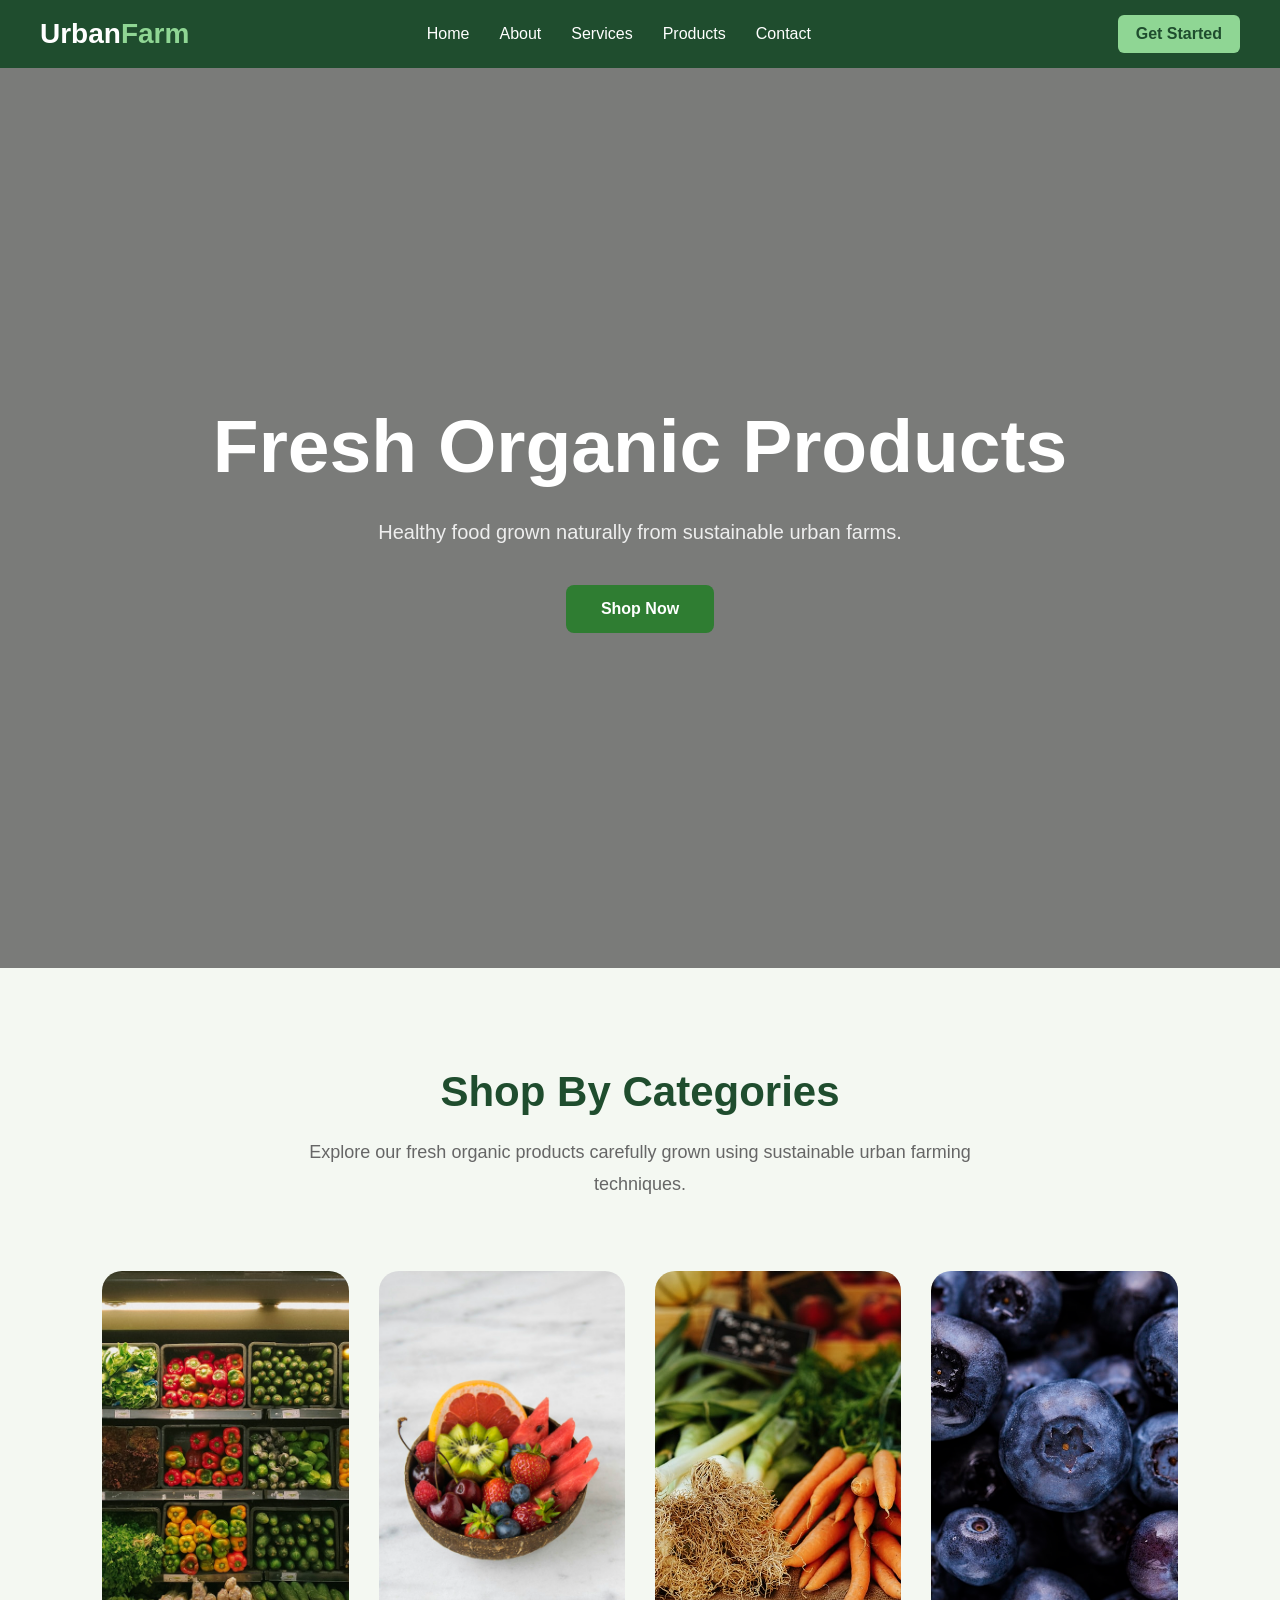
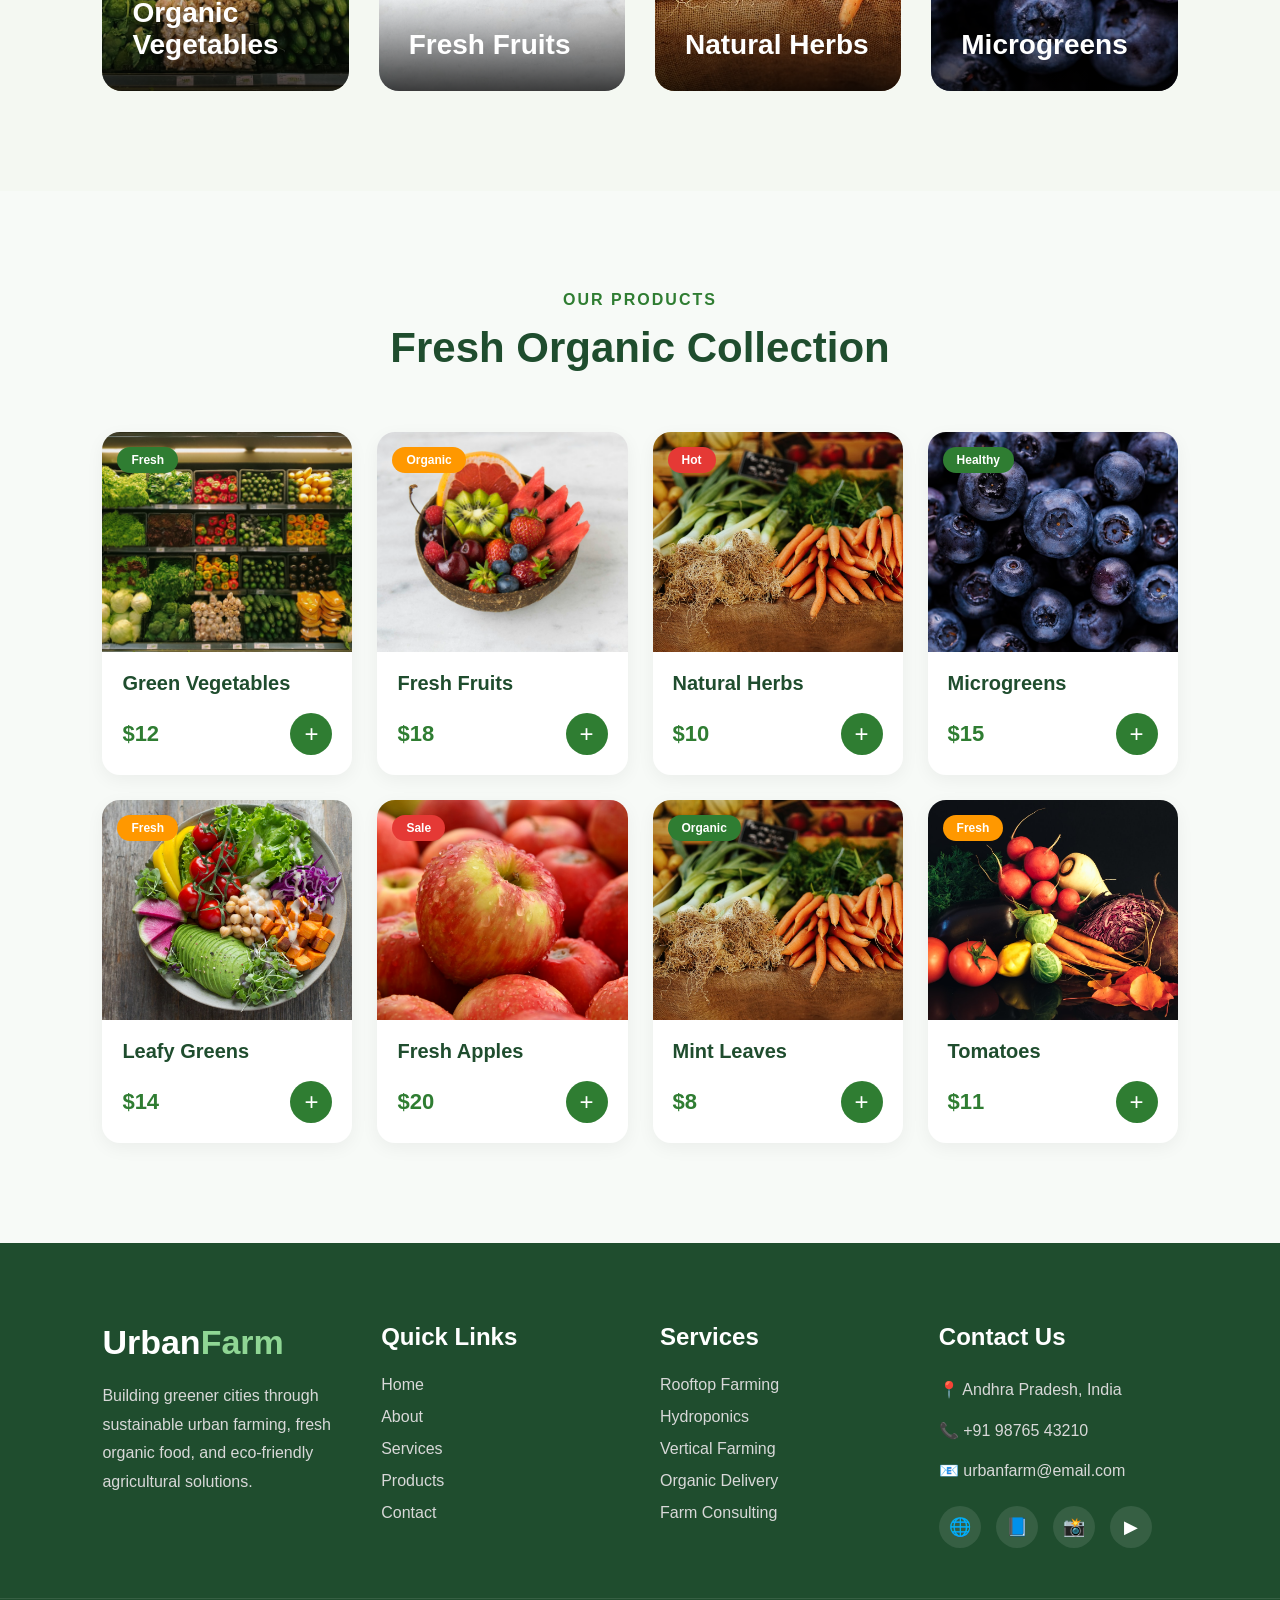
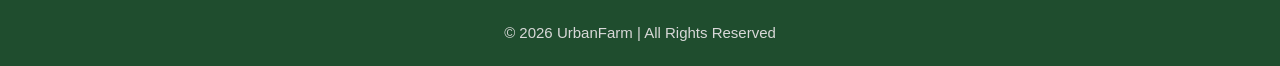
<file: css/images/store2.html>
<!DOCTYPE html>
<!-- saved from url=(0051)https://jajiteks-ctrl.github.io/urban/products.html -->
<html lang="en"><head><meta http-equiv="Content-Type" content="text/html; charset=UTF-8">
    
    <meta name="viewport" content="width=device-width, initial-scale=1.0">
    <title>Urban Farming Navbar</title>
    <link rel="stylesheet" href="./store2_files/navbar.css">
    <link rel="stylesheet" href="./store2_files/index.css">




</head>

<body>

    <nav class="navbar">

        <div class="logo">
            Urban<span>Farm</span>
        </div>

        <ul class="nav-links" id="navLinks">
            <li><a href="https://jajiteks-ctrl.github.io/urban/index.html">Home</a></li>
            <li><a href="https://jajiteks-ctrl.github.io/urban/about.html">About</a></li>
            <li><a href="https://jajiteks-ctrl.github.io/urban/services.html">Services</a></li>
            <li><a href="https://jajiteks-ctrl.github.io/urban/products.html">Products</a></li>
            <li><a href="https://jajiteks-ctrl.github.io/urban/contact.html">Contact</a></li>
        </ul>

        <a href="https://jajiteks-ctrl.github.io/urban/products.html#" class="btn">Get Started</a>

        <div class="menu-toggle" id="menuToggle">
            <span></span>
            <span></span>
            <span></span>
        </div>

    </nav>


    <section class="products-banner">

        <div class="banner-overlay">

            <h1>
                Fresh Organic Products
            </h1>

            <p>
                Healthy food grown naturally from sustainable urban farms.
            </p>

            <a href="https://jajiteks-ctrl.github.io/urban/products.html#" class="shop-btn">
                Shop Now
            </a>

        </div>

    </section>


    <section class="product-categories">

        <div class="categories-title">

            <h2>Shop By Categories</h2>

            <p>
                Explore our fresh organic products carefully grown
                using sustainable urban farming techniques.
            </p>

        </div>

        <div class="categories-container">

            <!-- 1 -->
            <div class="category-item">

                <img src="./store2_files/photo-1542838132-92c53300491e" alt="Vegetables">

                <div class="category-content">
                    <h3>Organic Vegetables</h3>
                </div>

            </div>

            <!-- 2 -->
            <div class="category-item">

                <img src="./store2_files/photo-1519996529931-28324d5a630e" alt="Fruits">

                <div class="category-content">
                    <h3>Fresh Fruits</h3>
                </div>

            </div>

            <!-- 3 -->
            <div class="category-item">

                <img src="./store2_files/photo-1471193945509-9ad0617afabf" alt="Herbs">

                <div class="category-content">
                    <h3>Natural Herbs</h3>
                </div>

            </div>

            <!-- 4 -->
            <div class="category-item">

                <img src="./store2_files/photo-1502741338009-cac2772e18bc" alt="Microgreens">

                <div class="category-content">
                    <h3>Microgreens</h3>
                </div>

            </div>

        </div>

    </section>

    <section class="shop-products">

  <div class="shop-title">
    <span>OUR PRODUCTS</span>
    <h2>Fresh Organic Collection</h2>
  </div>

  <div class="shop-container">

    <!-- CARD 1 -->
    <div class="shop-card">

      <div class="product-top">
        <span class="product-badge">Fresh</span>

        <img src="./store2_files/photo-1542838132-92c53300491e" alt="">
      </div>

      <div class="product-info">

        <h3>Green Vegetables</h3>

        <div class="price-row">
          <span>$12</span>
          <button>+</button>
        </div>

      </div>

    </div>

    <!-- CARD 2 -->
    <div class="shop-card">

      <div class="product-top">
        <span class="product-badge orange">Organic</span>

        <img src="./store2_files/photo-1519996529931-28324d5a630e" alt="">
      </div>

      <div class="product-info">

        <h3>Fresh Fruits</h3>

        <div class="price-row">
          <span>$18</span>
          <button>+</button>
        </div>

      </div>

    </div>

    <!-- CARD 3 -->
    <div class="shop-card">

      <div class="product-top">
        <span class="product-badge red">Hot</span>

        <img src="./store2_files/photo-1471193945509-9ad0617afabf" alt="">
      </div>

      <div class="product-info">

        <h3>Natural Herbs</h3>

        <div class="price-row">
          <span>$10</span>
          <button>+</button>
        </div>

      </div>

    </div>

    <!-- CARD 4 -->
    <div class="shop-card">

      <div class="product-top">
        <span class="product-badge">Healthy</span>

        <img src="./store2_files/photo-1502741338009-cac2772e18bc" alt="">
      </div>

      <div class="product-info">

        <h3>Microgreens</h3>

        <div class="price-row">
          <span>$15</span>
          <button>+</button>
        </div>

      </div>

    </div>

    <!-- CARD 5 -->
    <div class="shop-card">

      <div class="product-top">
        <span class="product-badge orange">Fresh</span>

        <img src="./store2_files/photo-1512621776951-a57141f2eefd" alt="">
      </div>

      <div class="product-info">

        <h3>Leafy Greens</h3>

        <div class="price-row">
          <span>$14</span>
          <button>+</button>
        </div>

      </div>

    </div>

    <!-- CARD 6 -->
    <div class="shop-card">

      <div class="product-top">
        <span class="product-badge red">Sale</span>

        <img src="./store2_files/photo-1567306226416-28f0efdc88ce" alt="">
      </div>

      <div class="product-info">

        <h3>Fresh Apples</h3>

        <div class="price-row">
          <span>$20</span>
          <button>+</button>
        </div>

      </div>

    </div>

    <!-- CARD 7 -->
    <div class="shop-card">

      <div class="product-top">
        <span class="product-badge">Organic</span>

        <img src="./store2_files/photo-1471193945509-9ad0617afabf" alt="">
      </div>

      <div class="product-info">

        <h3>Mint Leaves</h3>

        <div class="price-row">
          <span>$8</span>
          <button>+</button>
        </div>

      </div>

    </div>

    <!-- CARD 8 -->
    <div class="shop-card">

      <div class="product-top">
        <span class="product-badge orange">Fresh</span>

        <img src="./store2_files/photo-1518843875459-f738682238a6" alt="">
      </div>

      <div class="product-info">

        <h3>Tomatoes</h3>

        <div class="price-row">
          <span>$11</span>
          <button>+</button>
        </div>

      </div>

    </div>

  </div>

</section>


    <footer class="footer">

        <div class="footer-container">

            <!-- Logo & About -->
            <div class="footer-box">
                <h2 class="footer-logo">
                    Urban<span>Farm</span>
                </h2>

                <p>
                    Building greener cities through sustainable urban farming,
                    fresh organic food, and eco-friendly agricultural solutions.
                </p>
            </div>

            <!-- Quick Links -->
            <div class="footer-box">
                <h3>Quick Links</h3>

                <ul>
                    <li><a href="https://jajiteks-ctrl.github.io/urban/products.html#">Home</a></li>
                    <li><a href="https://jajiteks-ctrl.github.io/urban/products.html#">About</a></li>
                    <li><a href="https://jajiteks-ctrl.github.io/urban/products.html#">Services</a></li>
                    <li><a href="https://jajiteks-ctrl.github.io/urban/products.html#">Products</a></li>
                    <li><a href="https://jajiteks-ctrl.github.io/urban/products.html#">Contact</a></li>
                </ul>
            </div>

            <!-- Services -->
            <div class="footer-box">
                <h3>Services</h3>

                <ul>
                    <li><a href="https://jajiteks-ctrl.github.io/urban/products.html#">Rooftop Farming</a></li>
                    <li><a href="https://jajiteks-ctrl.github.io/urban/products.html#">Hydroponics</a></li>
                    <li><a href="https://jajiteks-ctrl.github.io/urban/products.html#">Vertical Farming</a></li>
                    <li><a href="https://jajiteks-ctrl.github.io/urban/products.html#">Organic Delivery</a></li>
                    <li><a href="https://jajiteks-ctrl.github.io/urban/products.html#">Farm Consulting</a></li>
                </ul>
            </div>

            <!-- Contact -->
            <div class="footer-box">
                <h3>Contact Us</h3>

                <p>📍 Andhra Pradesh, India</p>
                <p>📞 +91 98765 43210</p>
                <p>📧 urbanfarm@email.com</p>

                <div class="social-icons">
                    <a href="https://jajiteks-ctrl.github.io/urban/products.html#">🌐</a>
                    <a href="https://jajiteks-ctrl.github.io/urban/products.html#">📘</a>
                    <a href="https://jajiteks-ctrl.github.io/urban/products.html#">📸</a>
                    <a href="https://jajiteks-ctrl.github.io/urban/products.html#">▶</a>
                </div>
            </div>

        </div>

        <!-- Bottom -->
        <div class="footer-bottom">
            <p>
                © 2026 UrbanFarm | All Rights Reserved
            </p>
        </div>

    </footer>

    <script>
        const menuToggle = document.getElementById("menuToggle");
        const navLinks = document.getElementById("navLinks");

        menuToggle.addEventListener("click", () => {
            navLinks.classList.toggle("active");
        });
    </script>



</body></html>
</file>
<file: css/nav.css>
.header-container {
    background-color: #003300;
    height: 70px;
    display: flex;
    flex-direction: row;
    justify-content: space-between;
    align-items: center;
    padding-left: 30px;
    padding-right: 30px;
    border-top-left-radius: 10px;
    border-top-right-radius: 10px;
    position: sticky;
    top: 0;
    z-index: 5000;
}


a {
    text-decoration: none;
}

.nav-elements {
    color: white;
    font-size: 16px;
    font-family: Arial, Helvetica, sans-serif;
}

.nav-elements:hover {
    color: rgb(7, 207, 7);
}

* {
    font-family: Arial, Helvetica, sans-serif;
}

.nav-container {
    display: flex;
    gap: 35px;
}

.urban {
    color: white;
    padding-top: 50px;
}

.farm {
    color: #66ff99;
}

.nav-btn {
    padding: 10px 20px;
    background-color: #66ff99;
    border-style: none;
    border-radius: 10px;
    color: #003300;
    font-weight: bolder;
    font-size: 15px;
    animation: blinkEffect 2s linear infinite alternate;
}

@keyframes blinkEffect {
    0% {
        opacity: 1.5;
    }

    50% {
        opacity: 0.2;
    }

    100% {
        opacity: 1.5;
    }
}

.nav-btn:hover {
    background-color: white;
    color: #003300;
}

.hamburger {
    color: white;
    font-size: 35px;
}

.ham-icon {
    display: none;
}

@media (max-width: 996px) {
    .nav-container {
        display: none;
    }

    .navigation {
        display: none;
    }

    .ham-icon {
        display: block;
    }
}

/* ==========================================
   MOBILE MENU
   Hidden by default
========================================== */

.mobile-menu {
    display: none;
}


/* ==========================================
   TABLET & MOBILE VIEW
========================================== */

@media (max-width: 996px) {

    /* Show Hamburger Icon */
    .ham-icon {
        display: block;
        cursor: pointer;
    }

    /* Mobile Menu Styling */
    .mobile-menu {

        display: flex;
        flex-direction: column;

        position: absolute;
        top: 70px;
        left: 0;

        width: 100%;

        /* Same color as desktop navbar */
        background-color: #003300;

        padding: 20px;

        gap: 20px;
    }

    /* Mobile Links */
    .mobile-nav-elements {

        color: white;
        font-size: 18px;

        text-decoration: none;
    }

    .mobile-nav-elements:hover {
        color: #66ff99;
    }

    /* Mobile Button */
    .mobile-btn {

        padding: 10px 20px;

        background-color: #66ff99;

        border: none;

        border-radius: 10px;

        color: #003300;

        font-weight: bold;

        width: fit-content;
    }

    .mobile-btn:hover {
        background-color: white;
    }
}



.footer-part {
    background-color: #003300;
    display: flex;
    flex-direction: row;
    justify-content: space-evenly;
    margin-top: 10px;
    padding-bottom: 50px;
}

.footer-text {
    color: white;
    line-height: 32px;
    max-width: 300px;

}

h2 {
    color: white;
}

.footer-elements {
    line-height: 32px;
    color: white;

}

.final-footer {
    background-color: #003300;
    text-align: center;
    color: white;
    padding-top: 1px;
    padding-bottom: 10px;
}

.line {
    background-color: #003300;
}

.quick {
    position: relative;
    top: 50px;
}

.finish-line {
    margin: 0;
}

.globe-icon {
    height: 36px;
    width: 36px;
    border-radius: 50%;
    color: white;
    background-color: rgba(255, 255, 255, 0.25);
}

.globe {
    font-size: 20px;
    position: relative;
    left: 7.5px;
    top: 7.5px;
}

.globe-part {
    display: flex;
    flex-direction: row;
    justify-content: center;
    flex-wrap: wrap;
    gap: 20px;
}

@media(max-width:768px) {

    .footer-part {
        display: flex;
        flex-direction: column;
        text-align: center;
        gap: 40px;
    }

    .globe-part {
        justify-content: center;
        margin-top: 20px;
        margin-bottom: 20px;
    }

    .footer-text {
        line-height: 28px;
        text-align: center;
        margin: 0 auto;
    }

    .globe {
        margin-left: -12px;
    }

}

@media(max-width:768px) {

    .nav-container,
    .navigation {
        display: none;
    }

    .ham-icon {
        display: block;
    }

    .mobile-menu {
        width: 100%;
        left: 0;
    }

}
</file>
<file: css/about.css>
#farming {
    position: relative;
    bottom: 22px;
}


.about-main {
    display: flex;
    justify-content: center;
    align-items: center;
    flex-wrap: wrap;
    gap: 60px;
    min-height: 96vh;
    padding: 70px 40px;
    background: #f4f4f4;
}

.main-img {
    width: 100%;
    max-width: 520px;
    height: auto;
    border-radius: 20px;
    margin: 80px 0;
}

.about-heading {
    font-size: 70px;
    color: #003300;

    line-height: 1.15;
    max-width: 600px;

}

.about-description {

    font-size: 18px;
    line-height: 32px;
    color: #555;
    max-width: 600px;

}

.main-btn {
    color: white;
    background-color: #004d00;

    border-style: none;
    border-radius: 10px;
    font-size: 17px;

    padding: 15px 30px;

}

.main-btn:hover {
    background-color: #003300;
}

.sec-part {
    display: flex;
    flex-direction: row;
    justify-content: center;
    flex-wrap: wrap;
    gap: 60px;

}

.field-img {
    width: 100%;
    max-width: 520px;
    height: auto;
    border-radius: 20px;
    margin: 80px 0;
}



.story {
    letter-spacing: 2px;
    color: #017601;
    margin-top: 260px;
    margin-bottom: 20px;
}

.sec-head {
    color: #003300;
    font-size: 50px;
    max-width: 700px;
    line-height: 60px;
    margin-bottom: 20px;
}

.sec-desc {
    color: rgb(71, 71, 71);
    line-height: 35px;
    font-size: 17px;
    max-width: 600px;
}

.mid-part {
    display: flex;
    flex-direction: row;
    justify-content: left;
    flex-wrap: wrap;
    gap: 30px;
    text-align: center;
    padding-top: 30px;
}

.data-box {
    background-color: rgb(244, 244, 244);
    padding: 15px 30px;
    border-radius: 15px;
    padding-top: 50px;
    padding-bottom: 50px;
}

.data-box:hover {
    background-color: rgb(223, 220, 220);
}

.years {
    font-size: 30px;
    color: #017601;
}

.experience {

    color: rgb(85, 85, 85);
}

.sec-end {
    text-align: center;
}

.sec-end-head {
    color: #003300;
    font-size: 43px;
    margin-bottom: 0px;
    margin-top: 100px;
    position: relative;
    top: -20px;
}

.end-disc {
    color: rgb(94, 92, 92);
    font-size: 18px;
    line-height: 30px;
    margin-top: 15px;
    margin-bottom: 80px;
    max-width: 700px;
    margin: 0 auto;
}

.david-img {
    height: 350px;
    width: 300px;
    border-top-left-radius: 25px;
    border-top-right-radius: 25px;
}

.the-end {
    display: flex;
    flex-direction: row;
    justify-content: center;
    flex-wrap: wrap;
    gap: 35px;
    text-align: center;
    margin-top: 100px;
    margin-bottom: 100px;
}

.person-name {
    color: #003300;
    font-size: 25px;
    padding-top: 5px;
}

.proff {
    color: #017601;

}

.intro {
    color: rgb(109, 109, 109);
    line-height: 30px;

    max-width: 250px;
    margin: 0 auto;
}

.end-credit {
    background-color: rgb(244, 244, 244);
    border-radius: 25px;
    line-height: 32px;
    padding-bottom: 30px;
}

.end-credit:hover {
    background-color: rgb(223, 220, 220);
}

#up:hover {
    position: relative;
    bottom: 20px;
}

#down:hover {
    position: relative;
    top: 20px;
}

/* ---------- TABLET ---------- */

@media (max-width:1024px) {

    * {
        box-sizing: border-box;
    }

    body {
        overflow-x: hidden;
    }

    .about-main {
        gap: 40px;
        padding: 60px 30px;
        min-height: auto;
    }

    .main-img {
        max-width: 450px;
    }

    .about-heading {
        font-size: 52px;
    }

    .about-description {
        font-size: 17px;
    }

    .sec-part {
        gap: 40px;
        padding: 40px 20px;
    }

    .field-img {
        max-width: 450px;
        margin: 0;
    }

    .story {
        margin-top: 20px;
    }

    .sec-head {
        font-size: 42px;
        line-height: 52px;
    }

    .data-box {
        width: 180px;
    }

    .the-end {
        gap: 25px;
    }

    .end-credit {
        width: 45%;
        margin-bottom: 40px;
    }

    .david-img {
        width: 100%;
        height: auto;
    }

}

/* ---------- MOBILE ---------- */


@media (max-width:768px) {

    * {
        box-sizing: border-box;
    }

    body {
        overflow-x: hidden;
    }

    .about-main {
        display: flex;
        flex-direction: column;
        padding: 40px 20px;
        text-align: center;
        gap: 30px;
        min-height: auto;
    }

    .main-img {
        order: 1;
        width: 100%;
        max-width: 350px;
        margin: auto;
    }

    .about-main>div:first-child {
        order: 2;
    }

    .about-heading {
        font-size: 38px;
        line-height: 1.2;
        margin: auto;
    }

    .about-description {
        font-size: 16px;
        line-height: 28px;
        margin: auto;
    }

    .main-btn {
        margin-top: 20px;
    }

    .sec-part {
        display: flex;
        flex-direction: column;
        padding: 30px 20px;
        text-align: center;
        gap: 30px;
    }

    .field-img {
        width: 100%;
        max-width: 350px;
        margin: auto;
    }

    .story {
        margin-top: 20px;
    }

    .sec-head {
        font-size: 32px;
        line-height: 42px;
    }

    .sec-desc {
        font-size: 16px;
        line-height: 30px;
        margin: auto;
    }

    .mid-part {
        display: flex;
        flex-direction: column;
        align-items: center;
        gap: 20px;
    }

    .data-box {
        width: 100%;
        max-width: 300px;
    }

    .sec-end-head {
        font-size: 32px;
    }

    .end-disc {
        font-size: 16px;
        line-height: 28px;
        padding: 0 10px;
    }

    .the-end {
        display: flex;
        flex-direction: column;
        align-items: center;
        gap: 30px;
    }

    .end-credit {
        width: 100%;
        max-width: 340px;
        margin-bottom: 20px;
    }

    .david-img {
        width: 100%;
        height: auto;
    }

}
</file>
<file: css/contact.css>
#farming {
    position: relative;
    bottom: 22px;
}

.background {
    background-image: url(images/carrot2.jpeg);
    height: 90vh;
    background-size: cover;
    display: flex;
    flex-direction: column;
    justify-content: center;
    text-align: center;
    flex-wrap: wrap;
    filter: brightness(80%);
    z-index: -1;
}


.contact {
    color: #02ff02;
    font-weight: 700;
    font-size: 18px;

}

.heading {
    color: white;
    font-size: 80px;

    max-width: 650px;
    margin: 0 auto;

}

.description {
    color: white;
    font-size: 20px;

    line-height: 40px;
    max-width: 700px;
    margin: 0 auto;
}

.contact-sec {
    display: flex;
    flex-direction: row;
    justify-content: space-evenly;
    flex-wrap: wrap;
    padding-top: 100px;
    padding-bottom: 200px;
    gap: 50px;
}

.form-section {
    display: flex;
    flex-direction: row;
    justify-content: space-evenly;
    flex-wrap: wrap;
    padding-bottom: 100px;

}

.contact-image {
    height: 50vh;
    border-radius: 20px;
}

.section-heading {
    font-size: 55px;
    color: #003300;
    max-width: 500px;
}

.sec-info {
    font-size: 25px;
    color: #003300;

}

.sec-desctiption {
    color: rgb(117, 117, 117);
    font-weight: 200;
    position: relative;
    bottom: 10px;
}

.get {
    font-size: 16px;
    font-weight: bolder;
    color: #058205;
}

.name {
    padding: 15px;
    width: 600px;
    margin-top: 20px;
    margin-bottom: 20px;
    border: 1px solid rgb(198, 198, 198);
    border-radius: 10px;
    font-size: 16px;
}

.sec-box {
    padding: 15px;
    width: 600px;
    height: 180px;
    margin-top: 20px;
    margin-bottom: 20px;
    border: 1px solid rgb(198, 198, 198);
    border-radius: 10px;
    font-size: 16px;
}

.end {
    color: rgb(119, 119, 119);
    line-height: 30px;
    padding-bottom: 20px;
    max-width: 500px;
}

.contact-submit {
    padding: 20px 30px;
    background-color: #058205;
    border-style: none;
    border-radius: 10px;
    color: white;
    font-weight: bolder;
    font-size: 15px;
}

.contact-submit:hover {
    background-color: #003300;
    color: white;
}

hr {
    width: 600px;
    border: 1px solid rgb(233, 231, 231);
}

@media (max-width: 996px) {
    .background {}

    .heading {
        font-size: 40px;
    }

    .contact {
        font-size: 12px;
    }

    .description {
        font-size: 10px;
    }
}

/* ---------- TABLET ---------- */

@media (max-width:1024px) {

    * {
        box-sizing: border-box;
    }

    body {
        overflow-x: hidden;
    }

    .main-image,
    .main-img,
    .field-img,
    .contact-image,
    .vege-img,
    .pro-sec-photo,
    .veg,
    .david-img {
        width: 100%;
        height: auto;
    }

    .main-title,
    .about-heading,
    .heading,
    .services-heading,
    .product-main-head {
        font-size: 48px;
    }

    .main-discription,
    .about-description,
    .description,
    .serv-desc,
    .product-main-desc {
        font-size: 18px;
        line-height: 30px;
    }

}

/* ---------- MOBILE ---------- */

@media(max-width:768px) {

    .background {
        height: auto;
        padding: 100px 20px;
    }

    .heading {
        font-size: 42px;
        bottom: 0;
    }

    .description {
        font-size: 16px;
        bottom: 0;
        line-height: 30px;
    }

    .contact-sec,
    .form-section {
        flex-direction: column;
        padding: 50px 20px;
    }

    .section-heading {
        font-size: 36px;
    }

    .name,
    .sec-box,
    hr {
        width: 100%;
    }

    .contact-image {
        width: 100%;
        height: auto;
    }

    .contact-submit {
        width: 100%;
    }

}
</file>
<file: css/products.css>
#farming {
    position: relative;
    bottom: 22px;
}

.products-front-image {
    background-image: url(./images/place2.jpeg);
    height: 100vh;
    background-size: cover;
    display: flex;
    flex-direction: column;
    justify-content: center;
    flex-wrap: wrap;
    text-align: center;
}

.product-main-head {
    color: white;
    font-size: 70px;
}

.product-main-desc {
    color: white;
    font-size: 20px;
    position: relative;
    bottom: 30px;
}

.product-main-btn {
    background-color: rgb(16, 119, 16);
    border-style: none;
    color: white;
    padding: 15px 30px;
    font-size: 17px;
    font-weight: bold;
    border-radius: 10px;
    position: relative;
    bottom: 10px;
    animation: blinkEffect 2s linear infinite alternate;
}

@keyframes blinkEffect {
    0% {
        opacity: 2.0;
    }

    50% {
        opacity: 0.5;
    }

    100% {
        opacity: 2.0;
    }
}

.product-main-btn:hover {
    background-color: white;
    color: rgb(16, 119, 16);
}

.products-section {
    text-align: center;
    padding-top: 80px;
    background-color: rgba(244, 244, 244);
}

.shop-by {
    font-size: 45px;
    color: #003300;
}

.shop-explore {
    font-size: 18px;
    color: rgb(93, 93, 93);
    line-height: 30px;
    position: relative;
    bottom: 10px;
    padding-bottom: 60px;
    max-width: 700px;
    margin: 0 auto;
}

.pro-sec-photo {
    height: 420px;
    width: 300px;
    border-radius: 20px;
}

.class {
    display: flex;
    flex-direction: row;
    justify-content: center;
    flex-wrap: wrap;
    gap: 30px;
    padding-bottom: 100px;
}

.prod-cate {
    position: relative;
}


.photos-names {
    color: white;
    position: absolute;
    bottom: 12px;
    left: 30px;
    text-align: start;
    font-size: 30px;

}

.organic-collection {
    text-align: center;
    padding-top: 100px;
    background-color: rgba(244, 244, 244);
}

.our-products {
    letter-spacing: 2px;
    color: rgb(9, 129, 9);
    margin-bottom: 0;
}

.collects {
    font-size: 40px;
    color: #003300;
    margin-top: 15px;
    padding-bottom: 50px;
}

.pro-image {
    height: 220px;
    width: 300px;
    border-top-left-radius: 20px;
    border-top-right-radius: 20px;
}

.shortcut-all {
    display: flex;
    flex-direction: row;
    justify-content: center;
    flex-wrap: wrap;
    gap: 30px;
    text-align: start;
    padding-bottom: 30px;
}

.shortcut {
    background-color: white;
    border-radius: 20px;
    height: 340px;
    position: relative;
}

#up:hover {
    position: relative;
    bottom: 20px;
}

.green {
    font-size: 21px;
    padding-left: 20px;
    color: #003300;
    margin-bottom: 0;
}

.dollar {
    padding-left: 20px;
    color: rgb(20, 150, 20);
    font-size: 23px;
    margin-top: 15px;
}

.plus-icon {
    position: absolute;
    font-size: 35px;
    bottom: 25px;
    right: 20px;
    color: rgb(20, 150, 20);
}

.plus-icon:hover {
    color: #003300;
    transform: scale(1.2);
}

.popup-box {
    position: relative;
}

.pop-up {
    position: absolute;
    color: white;
    background-color: rgb(4, 119, 4);
    border-style: none;
    padding: 5px 15px;
    font-weight: bold;
    border-radius: 15px;
    top: 20px;
    left: 15px;
}

#down:hover {
    position: relative;
    top: 20px;
}

/* ---------- TABLET ---------- */

@media (max-width:1024px) {

    * {
        box-sizing: border-box;
    }

    body {
        overflow-x: hidden;
    }

    .main-image,
    .main-img,
    .field-img,
    .contact-image,
    .vege-img,
    .pro-sec-photo,
    .veg,
    .david-img {
        width: 100%;
        height: auto;
    }

    .main-title,
    .about-heading,
    .heading,
    .services-heading,
    .product-main-head {
        font-size: 48px;
    }

    .main-discription,
    .about-description,
    .description,
    .serv-desc,
    .product-main-desc {
        font-size: 18px;
        line-height: 30px;
    }

}

/* ---------- MOBILE ---------- */

@media (max-width:768px) {

    * {
        box-sizing: border-box;
    }

    body {
        overflow-x: hidden;
    }

}

@media(max-width:768px) {

    .products-front-image {
        padding: 80px 20px;
        text-align: center;
    }

    .product-main-head {
        font-size: 42px;
    }

    .class,
    .shortcut-all {
        display: flex;
        flex-direction: column;
        align-items: center;
    }

    .prod-cate,
    .shortcut {
        width: 90%;
    }

    .pro-image {
        width: 100%;
    }

    .shop-by,
    .collects {
        font-size: 34px;
    }

}
</file>
<file: css/services.css>
#farming {
    position: relative;
    bottom: 22px;
}

.services-main {
    display: flex;
    justify-content: center;
    align-items: center;
    flex-wrap: wrap;

    min-height: 95vh;
    padding: 70px 40px;
    background: #f4f4f4;
}

.vege-img {
    width: 100%;
    max-width: 550px;
    height: auto;
    border-radius: 20px;
    display: block;
}

.services-head {
    font-size: 15px;
    letter-spacing: 2px;
    color: green;
}

.services-heading {
    font-size: 68px;
    color: #003300;
    max-width: 550px;
    line-height: 1.15;
    margin: 15px 0;
}

.serv-desc {

    font-size: 18px;
    line-height: 32px;
    color: #5a5a5a;
    max-width: 600px;

}

.serv-exp {

    background-color: #004d00;
    color: white;
    padding: 15px 30px;
    border: none;
    border-radius: 10px;
    font-size: 17px;
    font-weight: bold;
    cursor: pointer;


}

.serv-exp:hover {
    background-color: #003300;
}

.our-farming-sev {
    background-color: rgba(244, 244, 244);
    padding-top: 20px;
    padding-bottom: 30px;
    text-align: center;
}

.farm-services {
    font-size: 42px;

    color: #003300;
}

.farm-sec-desc {

    font-size: 18px;
    line-height: 32px;
    color: #666;
    max-width: 700px;
    margin: 0 auto;
    padding-bottom: 40px;
}

.all-box {
    display: flex;
    flex-direction: row;
    justify-content: center;
    flex-wrap: wrap;
    gap: 20px;
    margin-bottom: 30px;
    background-color: rgba(244, 244, 244);
    text-align: center;

}

.farm-box {


    background-color: white;
    border-radius: 20px;
    width: 220px;
    min-height: 150px;
    padding: 30px 20px;
}

.farm-box:hover {
    background-color: green;
}

.plants {
    font-size: 50px;
    animation: zoom 5s ease-in-out infinite alternate;
}

@keyframes zoom {
    0% {
        transform: scale(1);
    }

    50% {
        transform: scale(1.3);
    }

    100% {
        transform: scale(1);
    }
}

.farming-category {
    color: #003300;

}

#our {
    margin-top: 70px;
}

#explore {
    margin-bottom: 50px;
}

#up:hover {
    position: relative;
    bottom: 20px;
}

#down:hover {
    position: relative;
    top: 20px;
}

/* ---------- TABLET ---------- */

@media (max-width:1024px) {

    * {
        box-sizing: border-box;
    }

    body {
        overflow-x: hidden;
    }

    .services-main {
        gap: 50px;
        padding: 60px 30px;
        min-height: auto;
    }

    .vege-img {
        max-width: 450px;
    }

    .services-heading {
        font-size: 52px;
    }

    .serv-desc {
        font-size: 17px;
        line-height: 30px;
    }

    .farm-services {
        font-size: 38px;
    }

    .farm-sec-desc {
        font-size: 17px;
        padding: 0 20px 40px;
    }

    .all-box {
        gap: 20px;
    }

    .farm-box {
        width: 220px;
    }

}

/* ---------- MOBILE ---------- */

@media (max-width:768px) {

    * {
        box-sizing: border-box;
    }

    body {
        overflow-x: hidden;
    }

    .services-main {
        display: flex;
        flex-direction: column;
        text-align: center;
        padding: 40px 20px;
        gap: 30px;
        min-height: auto;
    }

    .services-main>div:first-child {
        order: 2;
    }

    .services-main>div:last-child {
        order: 1;
    }

    .vege-img {
        width: 100%;
        max-width: 340px;
        margin: auto;
    }

    .services-head {
        font-size: 14px;
    }

    .services-heading {
        font-size: 38px;
        line-height: 1.2;
        margin: auto;
    }

    .serv-desc {
        font-size: 16px;
        line-height: 28px;
        margin: auto;
    }

    .serv-exp {
        margin-top: 20px;
    }

    .farm-services {
        font-size: 32px;
        padding-top: 60px;
    }

    .farm-sec-desc {
        font-size: 16px;
        line-height: 28px;
        padding: 0 15px 35px;
    }

    .all-box {
        display: flex;
        flex-direction: column;
        align-items: center;
        gap: 25px;
    }

    .farm-box {
        width: 100%;
        max-width: 330px;
    }

    .plants {
        font-size: 45px;
    }

    .farming-category {
        font-size: 20px;
    }

}
</file>
<file: css/images/store2_files/navbar.css>
* {
    margin: 0;
    padding: 0;
    box-sizing: border-box;
    font-family: Arial, sans-serif;
}
.logo {
    width:80px;
}
body {
    background: #f4f7f2;
}

/* NAVBAR */
.navbar {
    width: 100%;
    background: #1f4d2e;
    padding: 15px 40px;
    display: flex;
    justify-content: space-between;
    align-items: center;
    position: sticky;
    top: 0;
    z-index: 1000;
}

.logo {
    color: #fff;
    font-size: 28px;
    font-weight: bold;
}

.logo span {
    color: #8fd694;
}

.nav-links {
    display: flex;
    gap: 30px;
    list-style: none;
}

.nav-links a {
    text-decoration: none;
    color: white;
    font-size: 16px;
    transition: 0.3s;
}

.nav-links a:hover {
    color: #8fd694;
}

.btn {
    background: #8fd694;
    color: #1f4d2e;
    padding: 10px 18px;
    border-radius: 6px;
    text-decoration: none;
    font-weight: bold;
    transition: 0.3s;
}

.btn:hover {
    background: white;
}

/* Hamburger */
.menu-toggle {
    display: none;
    flex-direction: column;
    cursor: pointer;
    gap: 5px;
}

.menu-toggle span {
    width: 25px;
    height: 3px;
    background: white;
    border-radius: 5px;
}

/* MOBILE */
@media(max-width:768px) {

    .navbar {
        padding: 15px 20px;
    }

    .menu-toggle {
        display: flex;
    }

    .nav-links {
        position: absolute;
        top: 70px;
        left: 0;
        width: 100%;
        background: #1f4d2e;
        flex-direction: column;
        align-items: center;
        gap: 20px;
        padding: 20px 0;
        display: none;
    }

    .nav-links.active {
        display: flex;
    }

    .btn {
        display: none;
    }
}

/* FOOTER */

.footer {
    width: 100%;
    background: #1f4d2e;
    color: white;
    padding-top: 80px;
}

/* CONTAINER */

.footer-container {
    width: 100%;
    padding: 0 8% 50px;
    display: grid;
    grid-template-columns: repeat(4, 1fr);
    gap: 40px;
}

/* BOX */

.footer-box h3 {
    font-size: 24px;
    margin-bottom: 25px;
}

.footer-box p {
    color: #d8d8d8;
    line-height: 1.8;
    margin-bottom: 12px;
}

/* LOGO */

.footer-logo {
    font-size: 34px;
    margin-bottom: 20px;
}

.footer-logo span {
    color: #8fd694;
}

/* LINKS */

.footer-box ul {
    list-style: none;
}

.footer-box ul li {
    margin-bottom: 14px;
}

.footer-box ul li a {
    color: #d8d8d8;
    text-decoration: none;
    transition: 0.3s;
}

.footer-box ul li a:hover {
    color: #8fd694;
    padding-left: 5px;
}

/* SOCIAL */

.social-icons {
    display: flex;
    gap: 15px;
    margin-top: 20px;
}

.social-icons a {
    width: 42px;
    height: 42px;
    background: rgba(255, 255, 255, 0.1);
    display: flex;
    align-items: center;
    justify-content: center;
    border-radius: 50%;
    text-decoration: none;
    color: white;
    font-size: 18px;
    transition: 0.3s ease;
}

.social-icons a:hover {
    background: #8fd694;
    color: #1f4d2e;
    transform: translateY(-5px);
}

/* BOTTOM */

.footer-bottom {
    border-top: 1px solid rgba(255, 255, 255, 0.1);
    text-align: center;
    padding: 25px 8%;
}

.footer-bottom p {
    color: #d8d8d8;
    font-size: 15px;
}

/* RESPONSIVE */

@media (max-width: 992px) {

    .footer-container {
        grid-template-columns: repeat(2, 1fr);
    }
}

@media (max-width: 576px) {

    .footer-container {
        grid-template-columns: 1fr;
    }

    .footer {
        text-align: center;
    }

    .social-icons {
        justify-content: center;
    }

    .footer-logo {
        font-size: 30px;
    }
}
</file>
<file: css/images/store2_files/index.css>
/* =========================
GLOBAL CSS
========================= */

*{
    margin: 0;
    padding: 0;
    box-sizing: border-box;
}

body{
    font-family: Arial, sans-serif;
    overflow-x: hidden;
}

img{
    max-width: 100%;
    display: block;
}

a{
    text-decoration: none;
}

/* =========================
HERO SECTION
========================= */

.hero{
    width: 100%;
    background: #f4f8f2;

    display: flex;
    align-items: center;
    justify-content: space-between;

    padding: 40px 8%;
    gap: 50px;

    flex-wrap: wrap;
}

/* HERO CONTENT */

.hero-content{
    flex: 1;
    min-width: 300px;
}

.hero-content h1{
    font-size: 60px;
    line-height: 1.2;
    color: #1f4d2e;
    margin-bottom: 25px;
    font-weight: 800;
}

.hero-content p{
    font-size: 18px;
    line-height: 1.8;
    color: #555;

    max-width: 600px;
    margin-bottom: 35px;
}

/* BUTTONS */

.hero-buttons{
    display: flex;
    gap: 20px;
    flex-wrap: wrap;
}

.btn-primary,
.btn-secondary{
    padding: 14px 28px;
    border-radius: 8px;

    font-size: 16px;
    font-weight: bold;

    transition: 0.3s ease;
}

/* PRIMARY */

.btn-primary{
    background: #2f7d32;
    color: white;
}

.btn-primary:hover{
    background: #256428;
}

/* SECONDARY */

.btn-secondary{
    border: 2px solid #2f7d32;
    color: #2f7d32;
}

.btn-secondary:hover{
    background: #2f7d32;
    color: white;
}

/* HERO IMAGE */

.hero-image{
    flex: 1;

    display: flex;
    justify-content: center;
    align-items: center;

    min-width: 300px;
}

.hero-image img{
    width: 100%;
    max-width: 520px;
    height: auto;

    animation: float 4s ease-in-out infinite;
}

/* FLOAT ANIMATION */

@keyframes float{

    0%{
        transform: translateY(0px);
    }

    50%{
        transform: translateY(-15px);
    }

    100%{
        transform: translateY(0px);
    }
}

/* =========================
TABLET RESPONSIVE
========================= */

@media (max-width: 992px){

    .hero{
        flex-direction: column-reverse;
        text-align: center;

        padding: 120px 6% 60px;
        align-items: center;
    }

    .hero-content{
        width: 100%;
    }

    .hero-content h1{
        font-size: 45px;
    }

    .hero-content p{
        margin: auto;
        margin-bottom: 30px;
    }

    .hero-buttons{
        justify-content: center;
    }

    .hero-image{
        width: 100%;
    }

    .hero-image img{
        width: 90%;
        max-width: 420px;
    }
}

/* =========================
MOBILE RESPONSIVE
========================= */

@media (max-width: 576px){

    .hero{
        padding: 110px 20px 60px;
        gap: 35px;
    }

    .hero-content h1{
        font-size: 34px;
        line-height: 1.3;
    }

    .hero-content p{
        font-size: 16px;
        line-height: 1.7;
    }

    .hero-buttons{
        flex-direction: column;
        width: 100%;
    }

    .btn-primary,
    .btn-secondary{
        width: 100%;
        text-align: center;
    }

    .hero-image img{
        width: 100%;
        max-width: 320px;
    }
}

/* ABOUT SECTION */

.about {
    width: 100%;
    padding: 100px 8%;
    background: #ffffff;
}

.section-title {
    text-align: center;
    margin-bottom: 60px;
}

.section-title h2 {
    font-size: 42px;
    color: #1f4d2e;
    margin-bottom: 20px;
}

.section-title p {
    max-width: 700px;
    margin: auto;
    color: #666;
    font-size: 18px;
    line-height: 1.7;
}

/* CARDS */

.about-cards {
    display: grid;
    grid-template-columns: repeat(4, 1fr);
    gap: 30px;
}

.card {
    background: #f4f8f2;
    padding: 15px;
    border-radius: 16px;
    text-align: center;
    transition: 0.3s ease;
    cursor: pointer;
    border-top:5px solid green;
}

.card:hover {
    transform: translateY(-10px);
    box-shadow: 0 10px 30px rgba(0, 0, 0, 0.08);
}

.icon {
    font-size: 50px;
    margin-bottom: 20px;
}

.card h3 {
    font-size: 24px;
    color: #1f4d2e;
    margin-bottom: 15px;
}

.card p {
    color: #555;
    line-height: 1.7;
    font-size: 16px;
}

/* RESPONSIVE */

@media (max-width: 992px) {

    .about-cards {
        grid-template-columns: repeat(2, 1fr);
    }
}

@media (max-width: 576px) {

    .section-title h2 {
        font-size: 32px;
    }

    .section-title p {
        font-size: 16px;
    }

    .about-cards {
        grid-template-columns: 1fr;
    }
}


/* SERVICES SECTION */

.services {
    width: 100%;
    padding: 100px 8%;
    background: #f4f8f2;
}

.services-title {
    text-align: center;
    margin-bottom: 60px;
}

.services-title h2 {
    font-size: 42px;
    color: #1f4d2e;
    margin-bottom: 20px;
}

.services-title p {
    max-width: 700px;
    margin: auto;
    color: #666;
    margin-top: 12px;;
    font-size: 18px;
    line-height: 1.7;
}

/* GRID */

.services-container {
    display: grid;
    grid-template-columns: repeat(5, 1fr);
   
    gap: 30px;
}

/* CARD */

.service-card {
    background: white;
    /* padding: 40px 25px; */
    border-radius: 18px;
    padding:20px;
    text-align: center;
    transition: 0.3s ease;
    border-left:solid 5px green;
    box-shadow: 0 5px 20px rgba(0, 0, 0, 0.05);
    cursor: pointer;
}

.service-card:hover {
    transform: translateY(-10px);
    background: #2f7d32;
}

.service-card:hover h3,
.service-card:hover p,
.service-card:hover .service-icon {
    color: white;
}

.service-icon {
    font-size: 50px;
    margin-bottom: 20px;
    transition: 0.3s;
}

.service-card h3 {
    font-size: 18px;
    color: #1f4d2e;
    margin-bottom: 15px;
    transition: 0.3s;
}

.service-card p {
    color: #555;
    line-height: 1.7;
    font-size: 12px;
   
    transition: 0.3s;
}

/* RESPONSIVE */

@media (max-width: 992px) {

    .services-container {
        grid-template-columns: repeat(2, 1fr);
    }
}

@media (max-width: 576px) {

    .services-title h2 {
        font-size: 32px;
    }

    .services-title p {
        font-size: 16px;
    }

    .services-container {
        grid-template-columns: 1fr;
    }
}


/* STATS SECTION */

.stats {
    width: 100%;
    background:
        linear-gradient(rgba(0, 0, 0, 0.6), rgba(0, 0, 0, 0.6)),
        url("https://images.unsplash.com/photo-1464226184884-fa280b87c399?q=80&w=1600&auto=format&fit=crop");

    background-size: cover;
    background-position: center;
    background-attachment: fixed;

    padding: 120px 8%;
}

.stats-overlay {
    width: 100%;
}

.stats-title {
    text-align: center;
    margin-bottom: 70px;
}

.stats-title h2 {
    font-size: 48px;
    color: white;
    margin-bottom: 20px;
}

.stats-title p {
    max-width: 750px;
    margin: auto;
    color: #ddd;
    font-size: 18px;
    line-height: 1.8;
}

/* STATS GRID */

.stats-container {
    display: grid;
    grid-template-columns: repeat(4, 1fr);
    gap: 30px;
}

.stat-box {
    background: rgba(255, 255, 255, 0.12);
    backdrop-filter: blur(10px);
    border: 1px solid rgba(255, 255, 255, 0.2);
    padding: 40px 20px;
    border-radius: 20px;
    text-align: center;
    transition: 0.3s ease;
}

.stat-box:hover {
    transform: translateY(-10px);
    background: rgba(255, 255, 255, 0.18);
}

.stat-box h3 {
    font-size: 48px;
    color: #8fd694;
    margin-bottom: 15px;
}

.stat-box p {
    color: white;
    font-size: 18px;
}

/* RESPONSIVE */

@media (max-width: 992px) {

    .stats-container {
        grid-template-columns: repeat(2, 1fr);
    }

    .stats-title h2 {
        font-size: 38px;
    }
}

@media (max-width: 576px) {

    .stats {
        padding: 90px 6%;
    }

    .stats-container {
        grid-template-columns: 1fr;
    }

    .stats-title h2 {
        font-size: 30px;
    }

    .stats-title p {
        font-size: 16px;
    }

    .stat-box h3 {
        font-size: 40px;
    }
}

/* PRODUCTS */

.products {
    width: 100%;
    padding: 100px 8%;
    background: #f4f8f2;
}

.products-title {
    text-align: center;
    margin-bottom: 60px;
}

.products-title h2 {
    font-size: 42px;
    color: #1f4d2e;
    margin-bottom: 20px;
}

.products-title p {
    max-width: 700px;
    margin: auto;
    color: #666;
    font-size: 18px;
    line-height: 1.7;
}

/* GRID */

.products-container {
    display: grid;
    grid-template-columns: repeat(5, 1fr);
    gap: 25px;
}

/* MINI CARD */

.mini-card {
    background: white;
    border-radius: 18px;
    padding: 18px;
    text-align: center;
    transition: 0.3s ease;
    box-shadow: 0 5px 20px rgba(0, 0, 0, 0.05);
    cursor: pointer;
}

.mini-card:hover {
    transform: translateY(-8px);
}

.mini-card img {
    width: 100%;
    height: 150px;
    object-fit: cover;
    border-radius: 12px;
    margin-bottom: 15px;
}

.mini-card h3 {
    font-size: 18px;
    color: #1f4d2e;
    margin-bottom: 10px;
}

.mini-card span {
    font-size: 18px;
    font-weight: bold;
    color: #2f7d32;
}

/* RESPONSIVE */

@media (max-width: 1200px) {

    .products-container {
        grid-template-columns: repeat(4, 1fr);
    }
}

@media (max-width: 992px) {

    .products-container {
        grid-template-columns: repeat(3, 1fr);
    }
}

@media (max-width: 768px) {

    .products-container {
        grid-template-columns: repeat(2, 1fr);
    }
}

@media (max-width: 576px) {

    .products-title h2 {
        font-size: 32px;
    }

    .products-title p {
        font-size: 16px;
    }

    .products-container {
        grid-template-columns: 1fr;
    }
}



/* ABOUT HERO */

.about-hero {
    width: 100%;
    min-height: 100vh;
    padding: 120px 8%;
    background: #f4f8f2;

    display: flex;
    align-items: center;
    justify-content: space-between;
    gap: 60px;
    flex-wrap: wrap;
}

/* CONTENT */

.about-hero-content {
    flex: 1;
    min-width: 300px;
}

.about-hero-content h1 {
    font-size: 65px;
    color: #1f4d2e;
    margin-bottom: 25px;
    line-height: 1.2;
}

.about-hero-content p {
    font-size: 18px;
    color: #555;
    line-height: 1.8;
    margin-bottom: 35px;
    max-width: 600px;
}

/* BUTTON */

.about-btn {
    display: inline-block;
    padding: 14px 30px;
    background: #2f7d32;
    color: white;
    text-decoration: none;
    border-radius: 8px;
    font-weight: bold;
    transition: 0.3s ease;
}

.about-btn:hover {
    background: #1f4d2e;
}

/* IMAGE */

.about-hero-image {
    flex: 1;
    min-width: 300px;
    display: flex;
    justify-content: center;
}

.about-hero-image img {
    width: 100%;
    max-width: 550px;
    border-radius: 20px;
    box-shadow: 0 10px 30px rgba(0, 0, 0, 0.1);
}

/* RESPONSIVE */

@media (max-width: 992px) {

    .about-hero {
        flex-direction: column-reverse;
        text-align: center;
    }

    .about-hero-content h1 {
        font-size: 50px;
    }

    .about-hero-content p {
        margin: auto auto 35px;
    }
}

@media (max-width: 576px) {

    .about-hero {
        padding: 100px 6%;
    }

    .about-hero-content h1 {
        font-size: 38px;
    }

    .about-hero-content p {
        font-size: 16px;
    }
}


/* OUR STORY SECTION */

.our-story {
    width: 100%;
    padding: 100px 8%;
    background: white;

    display: flex;
    align-items: center;
    justify-content: space-between;
    gap: 60px;
    flex-wrap: wrap;
}

/* IMAGE */

.story-image {
    flex: 1;
    min-width: 300px;
}

.story-image img {
    width: 100%;
    border-radius: 20px;
    box-shadow: 0 10px 30px rgba(0, 0, 0, 0.08);
}

/* CONTENT */

.story-content {
    flex: 1;
    min-width: 300px;
}

.story-content span {
    color: #2f7d32;
    font-weight: bold;
    letter-spacing: 2px;
}

.story-content h2 {
    font-size: 48px;
    color: #1f4d2e;
    margin: 20px 0;
    line-height: 1.3;
}

.story-content p {
    color: #555;
    font-size: 17px;
    line-height: 1.9;
    margin-bottom: 20px;
}

/* FEATURES */

.story-features {
    display: flex;
    gap: 30px;
    margin-top: 40px;
    flex-wrap: wrap;
}

.feature {
    background: #f4f8f2;
    padding: 25px 30px;
    border-radius: 16px;
    text-align: center;
    min-width: 150px;
}

.feature h3 {
    font-size: 32px;
    color: #2f7d32;
    margin-bottom: 10px;
}

.feature p {
    margin: 0;
    color: #555;
    font-size: 15px;
}

/* RESPONSIVE */

@media (max-width: 992px) {

    .our-story {
        flex-direction: column;
    }

    .story-content {
        text-align: center;
    }

    .story-features {
        justify-content: center;
    }

    .story-content h2 {
        font-size: 38px;
    }
}

@media (max-width: 576px) {

    .our-story {
        padding: 80px 6%;
    }

    .story-content h2 {
        font-size: 30px;
    }

    .story-content p {
        font-size: 16px;
    }

    .feature {
        width: 100%;
    }
}


/* TEAM SECTION */

.team {
    width: 100%;
    padding: 100px 8%;
    background: white;
}

/* TITLE */

.team-title {
    text-align: center;
    margin-bottom: 70px;
}

.team-title h2 {
    font-size: 42px;
    color: #1f4d2e;
    margin-bottom: 20px;
}

.team-title p {
    max-width: 700px;
    margin: auto;
    color: #666;
    font-size: 18px;
    line-height: 1.8;
}

/* GRID */

.team-container {
    display: grid;
    grid-template-columns: repeat(4, 1fr);
    gap: 30px;
}

/* CARD */

.team-card {
    background: #f4f8f2;
    border-radius: 20px;
    overflow: hidden;
    transition: 0.3s ease;
    box-shadow: 0 5px 20px rgba(0, 0, 0, 0.05);
}

.team-card:hover {
    transform: translateY(-10px);
}

.team-card img {
    width: 100%;
    height: 320px;
    object-fit: cover;
}

.team-content {
    padding: 25px;
    text-align: center;
}

.team-content h3 {
    font-size: 24px;
    color: #1f4d2e;
    margin-bottom: 10px;
}

.team-content span {
    display: inline-block;
    color: #2f7d32;
    font-weight: bold;
    margin-bottom: 15px;
}

.team-content p {
    color: #555;
    font-size: 16px;
    line-height: 1.7;
}

/* RESPONSIVE */

@media (max-width: 992px) {

    .team-container {
        grid-template-columns: repeat(2, 1fr);
    }

    .team-title h2 {
        font-size: 36px;
    }
}

@media (max-width: 576px) {

    .team {
        padding: 80px 6%;
    }

    .team-container {
        grid-template-columns: 1fr;
    }

    .team-title h2 {
        font-size: 30px;
    }

    .team-title p {
        font-size: 16px;
    }

    .team-card img {
        height: 280px;
    }
}


/* SERVICES HERO */

.services-hero {
    width: 100%;
    min-height: 100vh;
    padding: 120px 8%;
    background: #f4f8f2;

    display: flex;
    align-items: center;
    justify-content: space-between;
    gap: 60px;
    flex-wrap: wrap;
}

/* CONTENT */

.services-hero-content {
    flex: 1;
    min-width: 300px;
}

.services-hero-content span {
    color: #2f7d32;
    font-weight: bold;
    letter-spacing: 2px;
}

.services-hero-content h1 {
    font-size: 65px;
    color: #1f4d2e;
    margin: 20px 0;
    line-height: 1.2;
}

.services-hero-content p {
    font-size: 18px;
    color: #555;
    line-height: 1.8;
    margin-bottom: 35px;
    max-width: 600px;
}

/* BUTTON */

.services-btn {
    display: inline-block;
    padding: 14px 30px;
    background: #2f7d32;
    color: white;
    text-decoration: none;
    border-radius: 8px;
    font-weight: bold;
    transition: 0.3s ease;
}

.services-btn:hover {
    background: #1f4d2e;
}

/* IMAGE */

.services-hero-image {
    flex: 1;
    min-width: 300px;
    display: flex;
    justify-content: center;
}

.services-hero-image img {
    width: 100%;
    max-width: 550px;
    border-radius: 20px;
    box-shadow: 0 10px 30px rgba(0, 0, 0, 0.1);
}

/* RESPONSIVE */

@media (max-width: 992px) {

    .services-hero {
        flex-direction: column-reverse;
        text-align: center;
    }

    .services-hero-content h1 {
        font-size: 50px;
    }

    .services-hero-content p {
        margin: auto auto 35px;
    }
}

@media (max-width: 576px) {

    .services-hero {
        padding: 100px 6%;
    }

    .services-hero-content h1 {
        font-size: 38px;
    }

    .services-hero-content p {
        font-size: 16px;
    }
}


/* MINI SERVICES */

.mini-services {
    width: 100%;
    padding: 100px 8%;
    background: #f4f8f2;
}

/* TITLE */

.mini-services-title {
    text-align: center;
    margin-bottom: 60px;
}

.mini-services-title h2 {
    font-size: 42px;
    color: #1f4d2e;
    margin-bottom: 20px;
}

.mini-services-title p {
    max-width: 700px;
    margin: auto;
    color: #666;
    font-size: 18px;
    line-height: 1.8;
}

/* GRID */

.mini-services-container {
    display: grid;
    grid-template-columns: repeat(5, 1fr);
    gap: 25px;
}

/* CARD */

.mini-service-card {
    background: white;
    padding: 35px 20px;
    border-radius: 18px;
    text-align: center;
    transition: 0.3s ease;
    box-shadow: 0 5px 20px rgba(0, 0, 0, 0.05);
    cursor: pointer;
}

.mini-service-card:hover {
    transform: translateY(-10px);
    background: #2f7d32;
}

.mini-service-card:hover .icon,
.mini-service-card:hover h3 {
    color: white;
}

/* ICON */

.icon {
    font-size: 50px;
    margin-bottom: 20px;
    transition: 0.3s ease;
}

/* TEXT */

.mini-service-card h3 {
    font-size: 18px;
    color: #1f4d2e;
    transition: 0.3s ease;
}

/* RESPONSIVE */

@media (max-width: 1200px) {

    .mini-services-container {
        grid-template-columns: repeat(4, 1fr);
    }
}

@media (max-width: 992px) {

    .mini-services-container {
        grid-template-columns: repeat(3, 1fr);
    }
}

@media (max-width: 768px) {

    .mini-services-container {
        grid-template-columns: repeat(2, 1fr);
    }
}

@media (max-width: 576px) {

    .mini-services {
        padding: 80px 6%;
    }

    .mini-services-title h2 {
        font-size: 30px;
    }

    .mini-services-title p {
        font-size: 16px;
    }

    .mini-services-container {
        grid-template-columns: 1fr;
    }
}


/* FARMING TIMELINE */

.farming-timeline {
    width: 100%;
    padding: 100px 8%;
    background: #f4f8f2;
}

/* TITLE */

.timeline-title {
    text-align: center;
    margin-bottom: 80px;
}

.timeline-title h2 {
    font-size: 42px;
    color: #1f4d2e;
    margin-bottom: 20px;
}

.timeline-title p {
    max-width: 700px;
    margin: auto;
    color: #666;
    font-size: 18px;
    line-height: 1.8;
}

/* TIMELINE */

.timeline {
    position: relative;
    max-width: 1000px;
    margin: auto;
}

/* CENTER LINE */

.timeline::before {
    content: "";
    position: absolute;
    left: 50%;
    top: 0;
    width: 4px;
    height: 100%;
    background: #2f7d32;
    transform: translateX(-50%);
}

/* ITEM */

.timeline-item {
    width: 50%;
    padding: 20px 40px;
    position: relative;
}

/* LEFT */

.timeline-item:nth-child(odd) {
    left: 0;
    text-align: right;
}

/* RIGHT */

.timeline-item:nth-child(even) {
    left: 50%;
}

/* NUMBER */

.timeline-number {
    width: 60px;
    height: 60px;
    background: #2f7d32;
    color: white;
    border-radius: 50%;

    display: flex;
    align-items: center;
    justify-content: center;

    font-size: 22px;
    font-weight: bold;

    position: absolute;
    top: 30px;
    right: -30px;
    z-index: 2;
}

.timeline-item:nth-child(even) .timeline-number {
    left: -30px;
}

/* CONTENT */

.timeline-content {
    background: white;
    padding: 30px;
    border-radius: 16px;
    box-shadow: 0 5px 20px rgba(0, 0, 0, 0.05);
}

.timeline-content h3 {
    font-size: 24px;
    color: #1f4d2e;
    margin-bottom: 15px;
}

.timeline-content p {
    color: #555;
    line-height: 1.8;
    font-size: 16px;
}

/* RESPONSIVE */

@media (max-width: 768px) {

    .timeline::before {
        left: 30px;
    }

    .timeline-item {
        width: 100%;
        padding-left: 80px;
        padding-right: 20px;
        left: 0 !important;
        text-align: left !important;
    }

    .timeline-number {
        left: 0 !important;
        right: auto;
    }

    .timeline-title h2 {
        font-size: 32px;
    }

    .timeline-title p {
        font-size: 16px;
    }
}


/* PRODUCTS BANNER */

.products-banner {
    width: 100%;
    height: 100vh;

    background:
        linear-gradient(rgba(0, 0, 0, 0.5), rgba(0, 0, 0, 0.5)),
        url("https://images.unsplash.com/photo-1542838132-92c53300491e?q=80&w=1600&auto=format&fit=crop");

    background-size: cover;
    background-position: center;

    display: flex;
    align-items: center;
    justify-content: center;

    text-align: center;
    padding: 0 8%;
}

/* CONTENT */

.banner-overlay h1 {
    font-size: 75px;
    color: white;
    margin-bottom: 25px;
}

.banner-overlay p {
    font-size: 20px;
    color: #eee;
    margin-bottom: 35px;
    line-height: 1.8;
}

/* BUTTON */

.shop-btn {
    display: inline-block;
    padding: 15px 35px;
    background: #2f7d32;
    color: white;
    text-decoration: none;
    border-radius: 8px;
    font-weight: bold;
    transition: 0.3s ease;
}

.shop-btn:hover {
    background: #1f4d2e;
}

/* RESPONSIVE */

@media (max-width: 768px) {

    .banner-overlay h1 {
        font-size: 45px;
    }

    .banner-overlay p {
        font-size: 16px;
    }
}


/* PRODUCT CATEGORIES */

.product-categories {
    width: 100%;
    padding: 100px 8%;
    background: #f4f8f2;
}

/* TITLE */

.categories-title {
    text-align: center;
    margin-bottom: 70px;
}

.categories-title h2 {
    font-size: 42px;
    color: #1f4d2e;
    margin-bottom: 20px;
}

.categories-title p {
    max-width: 700px;
    margin: auto;
    color: #666;
    font-size: 18px;
    line-height: 1.8;
}

/* GRID */

.categories-container {
    display: grid;
    grid-template-columns: repeat(4, 1fr);
    gap: 30px;
}

/* ITEM */

.category-item {
    position: relative;
    overflow: hidden;
    border-radius: 20px;
    cursor: pointer;
}

.category-item img {
    width: 100%;
    height: 420px;
    object-fit: cover;
    transition: 0.4s ease;
}

.category-item:hover img {
    transform: scale(1.1);
}

/* OVERLAY */

.category-content {
    position: absolute;
    left: 0;
    bottom: 0;
    width: 100%;
    padding: 30px;

    background: linear-gradient(transparent,
            rgba(0, 0, 0, 0.75));
}

.category-content h3 {
    color: white;
    font-size: 28px;
}

/* RESPONSIVE */

@media (max-width: 992px) {

    .categories-container {
        grid-template-columns: repeat(2, 1fr);
    }

    .categories-title h2 {
        font-size: 36px;
    }
}

@media (max-width: 576px) {

    .product-categories {
        padding: 80px 6%;
    }

    .categories-container {
        grid-template-columns: 1fr;
    }

    .categories-title h2 {
        font-size: 30px;
    }

    .categories-title p {
        font-size: 16px;
    }

    .category-item img {
        height: 320px;
    }
}


/* SHOP PRODUCTS */

.shop-products {
    width: 100%;
    padding: 100px 8%;
    background: #f7faf7;
}

/* TITLE */

.shop-title {
    text-align: center;
    margin-bottom: 60px;
}

.shop-title span {
    color: #2f7d32;
    font-weight: bold;
    letter-spacing: 2px;
}

.shop-title h2 {
    font-size: 42px;
    color: #1f4d2e;
    margin-top: 15px;
}

/* GRID */

.shop-container {
    display: grid;
    grid-template-columns: repeat(4, 1fr);
    gap: 25px;
}

/* CARD */

.shop-card {
    background: white;
    border-radius: 18px;
    overflow: hidden;
    transition: 0.3s ease;
    box-shadow: 0 5px 18px rgba(0, 0, 0, 0.05);
}

.shop-card:hover {
    transform: translateY(-8px);
}

/* IMAGE */

.product-top {
    position: relative;
}

.product-top img {
    width: 100%;
    height: 220px;
    object-fit: cover;
}

/* BADGE */

.product-badge {
    position: absolute;
    top: 15px;
    left: 15px;

    background: #2f7d32;
    color: white;

    padding: 6px 14px;
    border-radius: 30px;

    font-size: 12px;
    font-weight: bold;
}

.orange {
    background: #ff9800;
}

.red {
    background: #e53935;
}

/* CONTENT */

.product-info {
    padding: 20px;
}

.product-info h3 {
    font-size: 20px;
    color: #1f4d2e;
    margin-bottom: 18px;
}

/* PRICE */

.price-row {
    display: flex;
    align-items: center;
    justify-content: space-between;
}

.price-row span {
    font-size: 22px;
    font-weight: bold;
    color: #2f7d32;
}

.price-row button {
    width: 42px;
    height: 42px;

    border: none;
    border-radius: 50%;

    background: #2f7d32;
    color: white;

    font-size: 24px;
    cursor: pointer;
    transition: 0.3s ease;
}

.price-row button:hover {
    background: #1f4d2e;
    transform: scale(1.08);
}

/* RESPONSIVE */

@media (max-width: 1100px) {

    .shop-container {
        grid-template-columns: repeat(3, 1fr);
    }
}

@media (max-width: 768px) {

    .shop-container {
        grid-template-columns: repeat(2, 1fr);
    }

    .shop-title h2 {
        font-size: 34px;
    }
}

@media (max-width: 576px) {

    .shop-products {
        padding: 80px 6%;
    }

    .shop-container {
        grid-template-columns: 1fr;
    }

    .shop-title h2 {
        font-size: 28px;
    }

    .product-top img {
        height: 240px;
    }
}


/* CONTACT HERO */

.contact-hero {
    width: 100%;
    height: 90vh;

    background:
        linear-gradient(rgba(0, 0, 0, 0.55), rgba(0, 0, 0, 0.55)),
        url("https://images.unsplash.com/photo-1464226184884-fa280b87c399?q=80&w=1600&auto=format&fit=crop");

    background-size: cover;
    background-position: center;

    display: flex;
    align-items: center;
    justify-content: center;

    text-align: center;
    padding: 0 8%;
}

/* CONTENT */

.contact-overlay span {
    color: #8bc34a;
    font-weight: bold;
    letter-spacing: 2px;
}

.contact-overlay h1 {
    font-size: 75px;
    color: white;
    margin: 20px 0;
    line-height: 1.2;
}

.contact-overlay p {
    max-width: 700px;
    margin: auto;
    color: #eee;
    font-size: 20px;
    line-height: 1.8;
}

/* RESPONSIVE */

@media (max-width: 768px) {

    .contact-overlay h1 {
        font-size: 45px;
    }

    .contact-overlay p {
        font-size: 16px;
    }
}


/* CONTACT DETAILS */

.contact-details {
    width: 100%;
    padding: 100px 8%;
    background: #f7faf7;

    display: flex;
    justify-content: space-between;
    gap: 80px;
    flex-wrap: wrap;
}

/* LEFT */

.details-left {
    flex: 1;
    min-width: 280px;
}

.details-left span {
    color: #2f7d32;
    font-weight: bold;
    letter-spacing: 2px;
}

.details-left h2 {
    font-size: 56px;
    color: #1f4d2e;
    margin-top: 20px;
    line-height: 1.3;
}

/* RIGHT */

.details-right {
    flex: 1;
    min-width: 300px;
}

/* ROW */

.detail-row {
    padding: 25px 0;
    border-bottom: 1px solid #dfe8df;
}

.detail-row:first-child {
    padding-top: 0;
}

.detail-row h3 {
    font-size: 24px;
    color: #1f4d2e;
    margin-bottom: 10px;
}

.detail-row p {
    color: #666;
    font-size: 17px;
    line-height: 1.8;
}

/* RESPONSIVE */

@media (max-width: 992px) {

    .contact-details {
        flex-direction: column;
        gap: 50px;
    }

    .details-left h2 {
        font-size: 42px;
    }
}

@media (max-width: 576px) {

    .contact-details {
        padding: 80px 6%;
    }

    .details-left h2 {
        font-size: 32px;
    }

    .detail-row h3 {
        font-size: 20px;
    }

    .detail-row p {
        font-size: 16px;
    }
}

/* CONTACT FORM SECTION */

.contact-form-section {
    width: 100%;
    padding: 100px 8%;
    background: white;

    display: flex;
    justify-content: space-between;
    gap: 70px;
    flex-wrap: wrap;
}

/* LEFT */

.form-left {
    flex: 1;
    min-width: 300px;
}

.form-left span {
    color: #2f7d32;
    font-weight: bold;
    letter-spacing: 2px;
}

.form-left h2 {
    font-size: 52px;
    color: #1f4d2e;
    margin: 20px 0;
    line-height: 1.3;
}

.form-left p {
    color: #666;
    line-height: 1.9;
    font-size: 17px;
    margin-bottom: 35px;
    max-width: 550px;
}

.form-left img {
    width: 100%;
    border-radius: 20px;
    height: 350px;
    object-fit: cover;
}

/* RIGHT */

.form-right {
    flex: 1;
    min-width: 320px;
}

/* FORM */

form {
    width: 100%;
}

.input-group {
    margin-bottom: 25px;
}

.input-group input,
.input-group textarea {
    width: 100%;
    padding: 18px 20px;

    border: 1px solid #dce5dc;
    border-radius: 12px;

    font-size: 16px;
    outline: none;

    transition: 0.3s ease;
}

.input-group textarea {
    height: 180px;
    resize: none;
}

.input-group input:focus,
.input-group textarea:focus {
    border-color: #2f7d32;
}

/* BUTTON */

form button {
    border: none;
    background: #2f7d32;
    color: white;

    padding: 16px 35px;
    border-radius: 10px;

    font-size: 16px;
    font-weight: bold;
    cursor: pointer;

    transition: 0.3s ease;
}

form button:hover {
    background: #1f4d2e;
}

/* RESPONSIVE */

@media (max-width: 992px) {

    .contact-form-section {
        flex-direction: column;
    }

    .form-left h2 {
        font-size: 42px;
    }
}

@media (max-width: 576px) {

    .contact-form-section {
        padding: 80px 6%;
    }

    .form-left h2 {
        font-size: 32px;
    }

    .form-left p {
        font-size: 16px;
    }

    .form-left img {
        height: 250px;
    }

    .input-group input,
    .input-group textarea {
        padding: 16px;
    }
}
</file>
